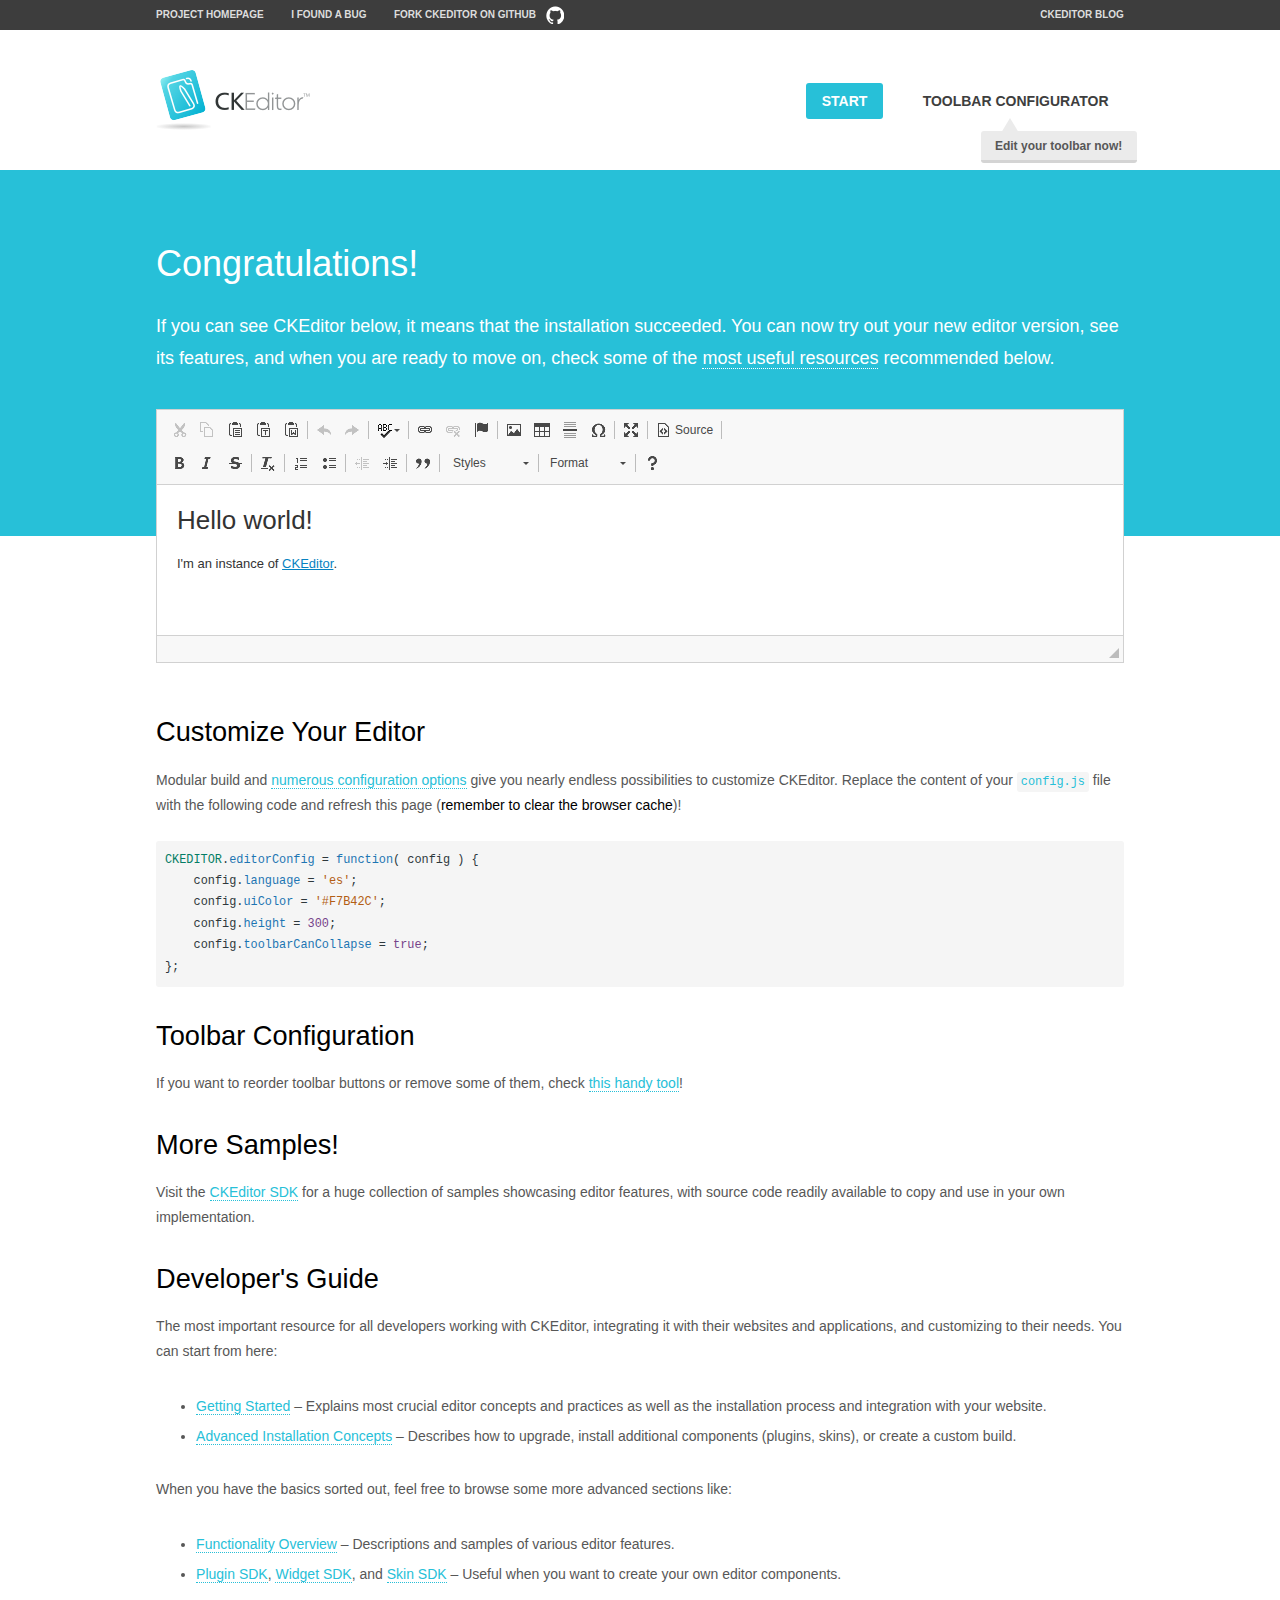
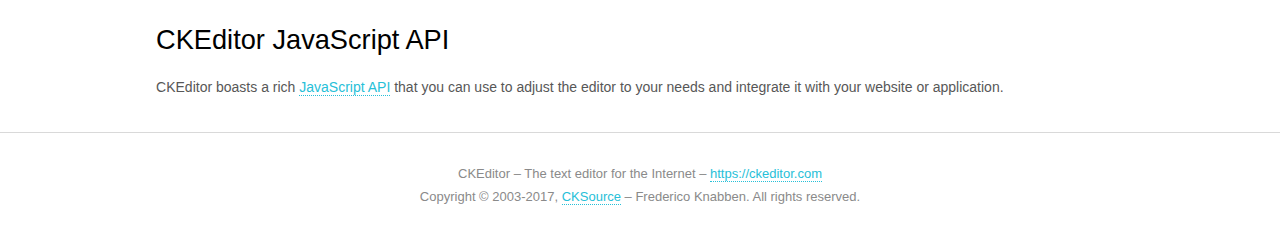
<file: app/static/js/ckeditor/samples/index.html>
<!DOCTYPE html>
<!--
Copyright (c) 2003-2017, CKSource - Frederico Knabben. All rights reserved.
For licensing, see LICENSE.md or https://ckeditor.com/legal/ckeditor-oss-license
-->
<html>
<head>
	<meta charset="utf-8">
	<title>CKEditor Sample</title>
	<script src="../ckeditor.js"></script>
	<script src="js/sample.js"></script>
	<link rel="stylesheet" href="css/samples.css">
	<link rel="stylesheet" href="toolbarconfigurator/lib/codemirror/neo.css">
</head>
<body id="main">

<nav class="navigation-a">
	<div class="grid-container">
		<ul class="navigation-a-left grid-width-70">
			<li><a href="https://ckeditor.com/ckeditor-4/">Project Homepage</a></li>
			<li><a href="https://github.com/ckeditor/ckeditor-dev/issues">I found a bug</a></li>
			<li><a href="http://github.com/ckeditor/ckeditor-dev" class="icon-pos-right icon-navigation-a-github">Fork CKEditor on GitHub</a></li>
		</ul>
		<ul class="navigation-a-right grid-width-30">
			<li><a href="https://ckeditor.com/blog/">CKEditor Blog</a></li>
		</ul>
	</div>
</nav>

<header class="header-a">
	<div class="grid-container">
		<h1 class="header-a-logo grid-width-30">
			<a href="index.html"><img src="img/logo.png" alt="CKEditor Sample"></a>
		</h1>

		<nav class="navigation-b grid-width-70">
			<ul>
				<li><a href="index.html" class="button-a button-a-background">Start</a></li>
				<li><a href="toolbarconfigurator/index.html" class="button-a">Toolbar configurator <span class="balloon-a balloon-a-nw">Edit your toolbar now!</span></a></li>
			</ul>
		</nav>
	</div>
</header>

<main>
	<div class="adjoined-top">
		<div class="grid-container">
			<div class="content grid-width-100">
				<h1>Congratulations!</h1>
				<p>
					If you can see CKEditor below, it means that the installation succeeded.
					You can now try out your new editor version, see its features, and when you are ready to move on, check some of the <a href="#sample-customize">most useful resources</a> recommended below.
				</p>
			</div>
		</div>
	</div>
	<div class="adjoined-bottom">
		<div class="grid-container">
			<div class="grid-width-100">
				<div id="editor">
					<h1>Hello world!</h1>
					<p>I'm an instance of <a href="https://ckeditor.com">CKEditor</a>.</p>
				</div>
			</div>
		</div>
	</div>

	<div class="grid-container">
		<div class="content grid-width-100">
			<section id="sample-customize">
				<h2>Customize Your Editor</h2>
				<p>Modular build and <a href="https://docs.ckeditor.com/ckeditor4/docs/#!/guide/dev_configuration">numerous configuration options</a> give you nearly endless possibilities to customize CKEditor. Replace the content of your <code><a href="../config.js">config.js</a></code> file with the following code and refresh this page (<strong>remember to clear the browser cache</strong>)!</p>
		<pre class="cm-s-neo CodeMirror"><code><span style="padding-right: 0.1px;"><span class="cm-variable">CKEDITOR</span>.<span class="cm-property">editorConfig</span> <span class="cm-operator">=</span> <span class="cm-keyword">function</span>( <span class="cm-def">config</span> ) {</span>
<span style="padding-right: 0.1px;"><span class="cm-tab">	</span><span class="cm-variable-2">config</span>.<span class="cm-property">language</span> <span class="cm-operator">=</span> <span class="cm-string">'es'</span>;</span>
<span style="padding-right: 0.1px;"><span class="cm-tab">	</span><span class="cm-variable-2">config</span>.<span class="cm-property">uiColor</span> <span class="cm-operator">=</span> <span class="cm-string">'#F7B42C'</span>;</span>
<span style="padding-right: 0.1px;"><span class="cm-tab">	</span><span class="cm-variable-2">config</span>.<span class="cm-property">height</span> <span class="cm-operator">=</span> <span class="cm-number">300</span>;</span>
<span style="padding-right: 0.1px;"><span class="cm-tab">	</span><span class="cm-variable-2">config</span>.<span class="cm-property">toolbarCanCollapse</span> <span class="cm-operator">=</span> <span class="cm-atom">true</span>;</span>
<span style="padding-right: 0.1px;">};</span></code></pre>
			</section>

			<section>
				<h2>Toolbar Configuration</h2>
				<p>If you want to reorder toolbar buttons or remove some of them, check <a href="toolbarconfigurator/index.html">this handy tool</a>!</p>
			</section>

			<section>
				<h2>More Samples!</h2>
				<p>Visit the <a href="https://sdk.ckeditor.com">CKEditor SDK</a> for a huge collection of samples showcasing editor features, with source code readily available to copy and use in your own implementation.</p>
			</section>

			<section>
				<h2>Developer's Guide</h2>
				<p>The most important resource for all developers working with CKEditor, integrating it with their websites and applications, and customizing to their needs. You can start from here:</p>
				<ul>
					<li><a href="https://docs.ckeditor.com/ckeditor4/docs/#!/guide/dev_installation">Getting Started</a> &ndash; Explains most crucial editor concepts and practices as well as the installation process and integration with your website.</li>
					<li><a href="https://docs.ckeditor.com/ckeditor4/docs/#!/guide/dev_advanced_installation">Advanced Installation Concepts</a> &ndash; Describes how to upgrade, install additional components (plugins, skins), or create a custom build.</li>
				</ul>
					<p>When you have the basics sorted out, feel free to browse some more advanced sections like:</p>
				<ul>
					<li><a href="https://docs.ckeditor.com/ckeditor4/docs/#!/guide/dev_features">Functionality Overview</a> &ndash; Descriptions and samples of various editor features.</li>
					<li><a href="https://docs.ckeditor.com/ckeditor4/docs/#!/guide/plugin_sdk_intro">Plugin SDK</a>, <a href="https://docs.ckeditor.com/ckeditor4/docs/#!/guide/widget_sdk_intro">Widget SDK</a>, and <a href="https://docs.ckeditor.com/ckeditor4/docs/#!/guide/skin_sdk_intro">Skin SDK</a> &ndash; Useful when you want to create your own editor components.</li>
				</ul>
			</section>

			<section>
				<h2>CKEditor JavaScript API</h2>
				<p>CKEditor boasts a rich <a href="https://docs.ckeditor.com/ckeditor4/docs/#!/api">JavaScript API</a> that you can use to adjust the editor to your needs and integrate it with your website or application.</p>
			</section>
		</div>
	</div>
</main>

<footer class="footer-a grid-container">
	<div class="grid-container">
		<p class="grid-width-100">
			CKEditor &ndash; The text editor for the Internet &ndash; <a class="samples" href="https://ckeditor.com/">https://ckeditor.com</a>
		</p>
		<p class="grid-width-100" id="copy">
			Copyright &copy; 2003-2017, <a class="samples" href="https://cksource.com/">CKSource</a> &ndash; Frederico Knabben. All rights reserved.
		</p>
	</div>
</footer>
<script>
	initSample();
</script>

</body>
</html>
</file>
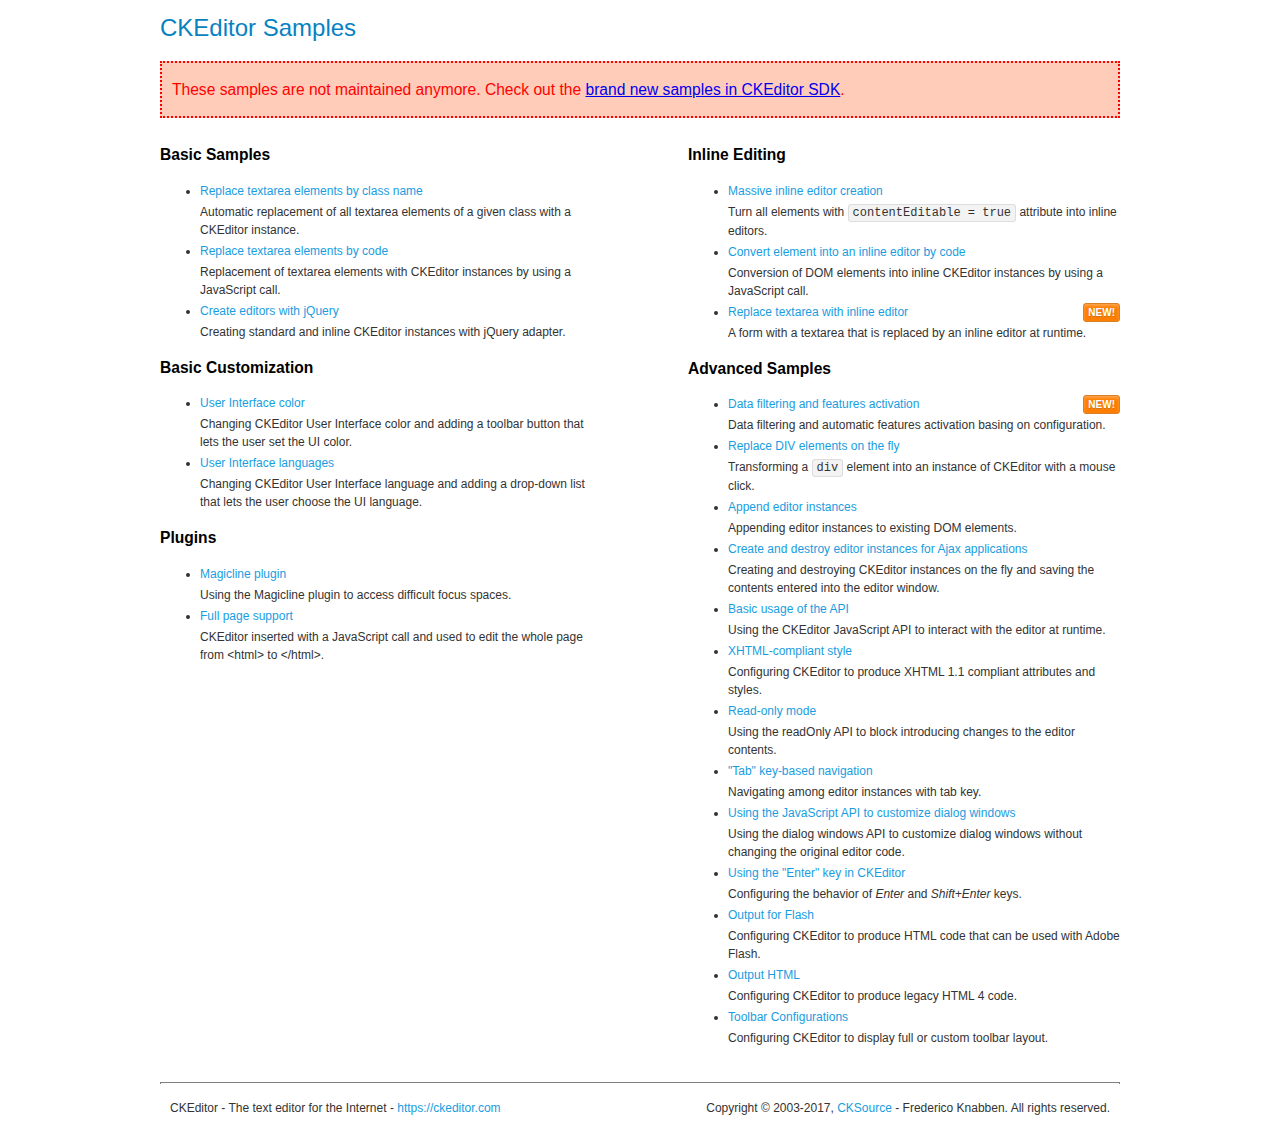
<file: app/static/js/ckeditor/samples/old/index.html>
<!DOCTYPE html>
<!--
Copyright (c) 2003-2017, CKSource - Frederico Knabben. All rights reserved.
For licensing, see LICENSE.md or https://ckeditor.com/legal/ckeditor-oss-license
-->
<html>
<head>
	<meta charset="utf-8">
	<title>CKEditor Samples</title>
	<link rel="stylesheet" href="sample.css">
</head>
<body>
	<h1 class="samples">
		CKEditor Samples
	</h1>
	<div class="warning deprecated">
		These samples are not maintained anymore. Check out the <a href="https://sdk.ckeditor.com/">brand new samples in CKEditor SDK</a>.
	</div>
	<div class="twoColumns">
		<div class="twoColumnsLeft">
			<h2 class="samples">
				Basic Samples
			</h2>
			<dl class="samples">
				<dt><a class="samples" href="replacebyclass.html">Replace textarea elements by class name</a></dt>
				<dd>Automatic replacement of all textarea elements of a given class with a CKEditor instance.</dd>

				<dt><a class="samples" href="replacebycode.html">Replace textarea elements by code</a></dt>
				<dd>Replacement of textarea elements with CKEditor instances by using a JavaScript call.</dd>

				<dt><a class="samples" href="jquery.html">Create editors with jQuery</a></dt>
				<dd>Creating standard and inline CKEditor instances with jQuery adapter.</dd>
			</dl>

			<h2 class="samples">
				Basic Customization
			</h2>
			<dl class="samples">
				<dt><a class="samples" href="uicolor.html">User Interface color</a></dt>
				<dd>Changing CKEditor User Interface color and adding a toolbar button that lets the user set the UI color.</dd>

				<dt><a class="samples" href="uilanguages.html">User Interface languages</a></dt>
				<dd>Changing CKEditor User Interface language and adding a drop-down list that lets the user choose the UI language.</dd>
			</dl>


			<h2 class="samples">Plugins</h2>
<dl class="samples">
<dt><a class="samples" href="magicline/magicline.html">Magicline plugin</a></dt>
<dd>Using the Magicline plugin to access difficult focus spaces.</dd>

<dt><a class="samples" href="wysiwygarea/fullpage.html">Full page support</a></dt>
<dd>CKEditor inserted with a JavaScript call and used to edit the whole page from &lt;html&gt; to &lt;/html&gt;.</dd>
</dl>
		</div>
		<div class="twoColumnsRight">
			<h2 class="samples">
				Inline Editing
			</h2>
			<dl class="samples">
				<dt><a class="samples" href="inlineall.html">Massive inline editor creation</a></dt>
				<dd>Turn all elements with <code>contentEditable = true</code> attribute into inline editors.</dd>

				<dt><a class="samples" href="inlinebycode.html">Convert element into an inline editor by code</a></dt>
				<dd>Conversion of DOM elements into inline CKEditor instances by using a JavaScript call.</dd>

				<dt><a class="samples" href="inlinetextarea.html">Replace textarea with inline editor</a> <span class="new">New!</span></dt>
				<dd>A form with a textarea that is replaced by an inline editor at runtime.</dd>

				
			</dl>

			<h2 class="samples">
				Advanced Samples
			</h2>
			<dl class="samples">
				<dt><a class="samples" href="datafiltering.html">Data filtering and features activation</a> <span class="new">New!</span></dt>
				<dd>Data filtering and automatic features activation basing on configuration.</dd>

				<dt><a class="samples" href="divreplace.html">Replace DIV elements on the fly</a></dt>
				<dd>Transforming a <code>div</code> element into an instance of CKEditor with a mouse click.</dd>

				<dt><a class="samples" href="appendto.html">Append editor instances</a></dt>
				<dd>Appending editor instances to existing DOM elements.</dd>

				<dt><a class="samples" href="ajax.html">Create and destroy editor instances for Ajax applications</a></dt>
				<dd>Creating and destroying CKEditor instances on the fly and saving the contents entered into the editor window.</dd>

				<dt><a class="samples" href="api.html">Basic usage of the API</a></dt>
				<dd>Using the CKEditor JavaScript API to interact with the editor at runtime.</dd>

				<dt><a class="samples" href="xhtmlstyle.html">XHTML-compliant style</a></dt>
				<dd>Configuring CKEditor to produce XHTML 1.1 compliant attributes and styles.</dd>

				<dt><a class="samples" href="readonly.html">Read-only mode</a></dt>
				<dd>Using the readOnly API to block introducing changes to the editor contents.</dd>

				<dt><a class="samples" href="tabindex.html">"Tab" key-based navigation</a></dt>
				<dd>Navigating among editor instances with tab key.</dd>


				
<dt><a class="samples" href="dialog/dialog.html">Using the JavaScript API to customize dialog windows</a></dt>
<dd>Using the dialog windows API to customize dialog windows without changing the original editor code.</dd>

<dt><a class="samples" href="enterkey/enterkey.html">Using the &quot;Enter&quot; key in CKEditor</a></dt>
<dd>Configuring the behavior of <em>Enter</em> and <em>Shift+Enter</em> keys.</dd>

<dt><a class="samples" href="htmlwriter/outputforflash.html">Output for Flash</a></dt>
<dd>Configuring CKEditor to produce HTML code that can be used with Adobe Flash.</dd>

<dt><a class="samples" href="htmlwriter/outputhtml.html">Output HTML</a></dt>
<dd>Configuring CKEditor to produce legacy HTML 4 code.</dd>

<dt><a class="samples" href="toolbar/toolbar.html">Toolbar Configurations</a></dt>
<dd>Configuring CKEditor to display full or custom toolbar layout.</dd>

			</dl>
		</div>
	</div>
	<div id="footer">
		<hr>
		<p>
			CKEditor - The text editor for the Internet - <a class="samples" href="https://ckeditor.com/">https://ckeditor.com</a>
		</p>
		<p id="copy">
			Copyright &copy; 2003-2017, <a class="samples" href="https://cksource.com/">CKSource</a> - Frederico Knabben. All rights reserved.
		</p>
	</div>
</body>
</html>
</file>
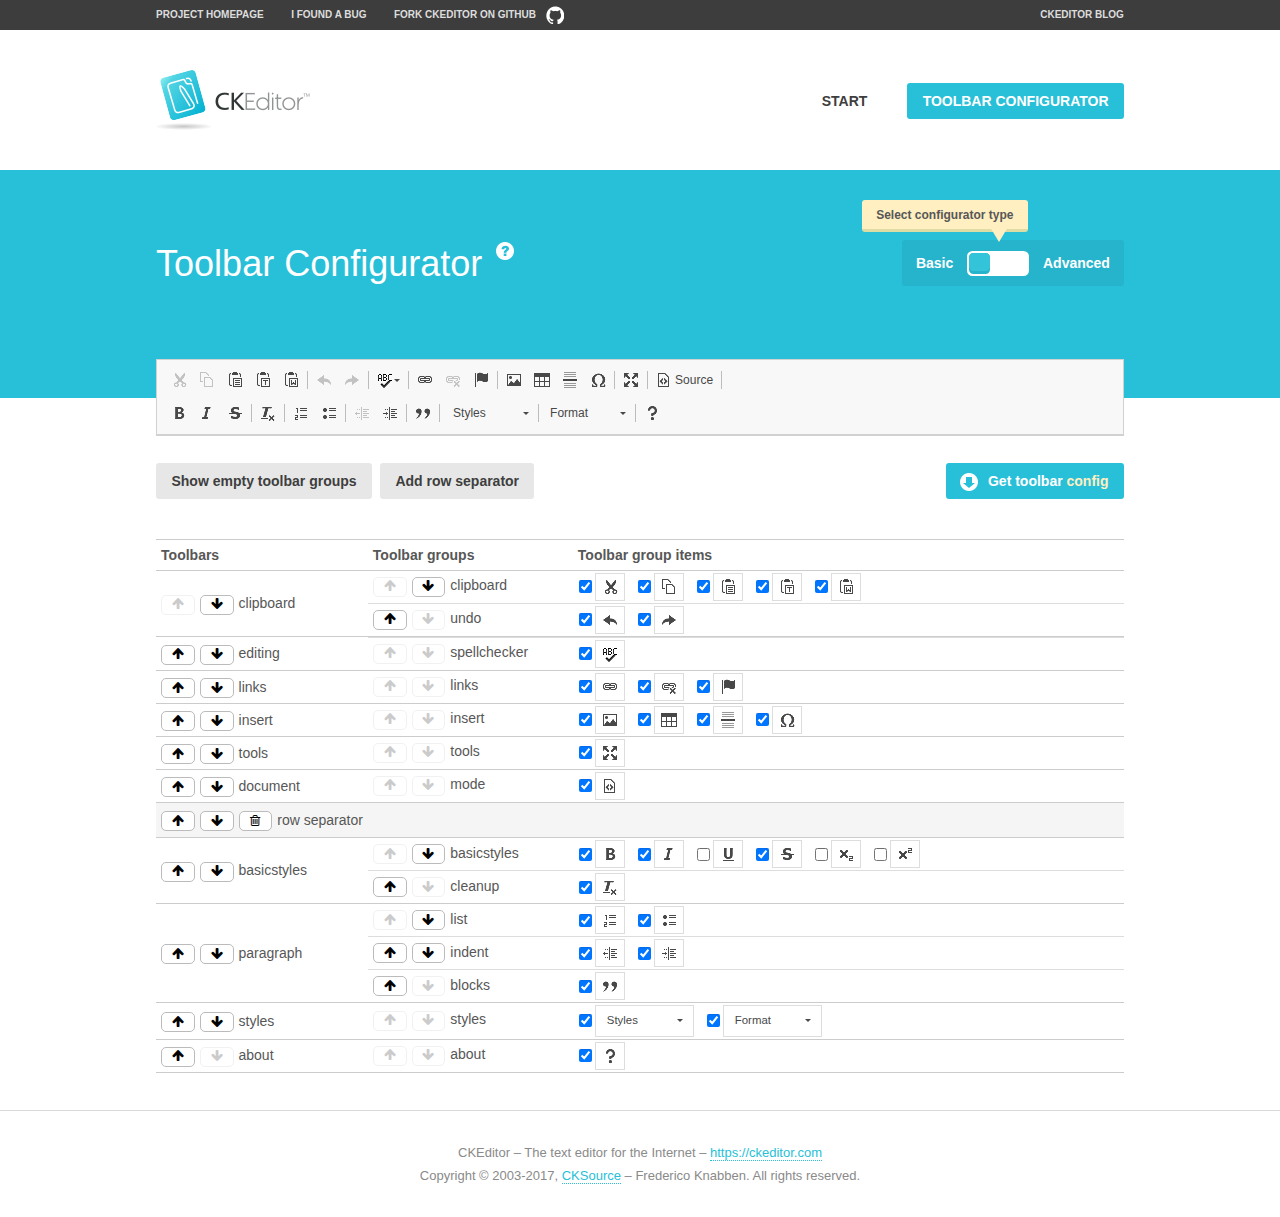
<file: app/static/js/ckeditor/samples/toolbarconfigurator/index.html>
<!DOCTYPE html>
<!--
Copyright (c) 2003-2017, CKSource - Frederico Knabben. All rights reserved.
For licensing, see LICENSE.md or https://ckeditor.com/legal/ckeditor-oss-license
-->
<!--[if IE 8]><html class="ie8"><![endif]-->
<!--[if gt IE 8]><html><![endif]-->
<!--[if !IE]><!--><html><!--<![endif]-->
<head>
	<meta charset="utf-8">
	<title>Toolbar Configurator</title>
	<script src="../../ckeditor.js"></script>
	<script>
		if ( CKEDITOR.env.ie && CKEDITOR.env.version < 9 )
			CKEDITOR.tools.enableHtml5Elements( document );
	</script>
	<link rel="stylesheet" href="lib/codemirror/codemirror.css">
	<link rel="stylesheet" href="lib/codemirror/show-hint.css">
	<link rel="stylesheet" href="lib/codemirror/neo.css">
	<link rel="stylesheet" href="css/fontello.css">
	<link rel="stylesheet" href="../css/samples.css">
</head>
<body id="toolbar">

<nav class="navigation-a">
	<div class="grid-container">
		<ul class="navigation-a-left grid-width-70">
			<li><a href="https://ckeditor.com/ckeditor-4/">Project Homepage</a></li>
			<li><a href="https://github.com/ckeditor/ckeditor-dev/issues">I found a bug</a></li>
			<li><a href="http://github.com/ckeditor/ckeditor-dev" class="icon-pos-right icon-navigation-a-github">Fork CKEditor on GitHub</a></li>
		</ul>
		<ul class="navigation-a-right grid-width-30">
			<li><a href="https://ckeditor.com/blog/">CKEditor Blog</a></li>
		</ul>
	</div>
</nav>

<header class="header-a">
	<div class="grid-container">
		<h1 class="header-a-logo grid-width-30">
			<a href="../index.html"><img src="../img/logo.png" alt="CKEditor Logo"></a>
		</h1>
		<nav class="navigation-b grid-width-70">
			<ul>
				<li><a href="../index.html"  class="button-a">Start</a></li>
				<li><a href="index.html"  class="button-a button-a-background">Toolbar configurator</a></li>
			</ul>
		</nav>
	</div>
</header>

<main>
	<div class="adjoined-top">
		<div class="grid-container">
			<div class="content grid-width-100">
				<div class="grid-container-nested">
					<h1 class="grid-width-60">
						Toolbar Configurator
						<a href="#help-content" type="button" title="Configurator help" id="help" class="button-a button-a-background button-a-no-text icon-pos-left icon-question-mark">Help</a>
					</h1>

					<div class="grid-width-40 grid-switch-magic">
						<div class="switch">
							<span class="balloon-a balloon-a-se">Select configurator type</span>
							<input type="radio" name="radio" data-num="1" id="radio-basic" />
							<input type="radio" name="radio" data-num="2" id="radio-advanced" />
							<label data-for="1" for="radio-basic">Basic</label>
							<span class="switch-inner">
								<span class="handler"></span>
							</span>
							<label data-for="2" for="radio-advanced">Advanced</label>
						</div>
					</div>
				</div>
			</div>
		</div>
	</div>
	<div class="adjoined-bottom">
		<div class="grid-container">
			<div class="grid-width-100">
				<div class="editors-container">
					<div id="editor-basic"></div>
					<div id="editor-advanced"></div>
				</div>
			</div>
		</div>
	</div>

	<div class="grid-container configurator">
		<div class="content grid-width-100">
			<div class="configurator">
				<div>
					<div id="toolbarModifierWrapper"></div>
				</div>
			</div>
		</div>
	</div>

	<div id="help-content">
		<div class="grid-container">
			<div class="grid-width-100">
				<h2>What Am I Doing Here?</h2>

				<div class="grid-container grid-container-nested">
					<div class="basic">
						<div class="grid-width-50">
							<p>Arrange <a href="https://docs.ckeditor.com/ckeditor4/docs/#!/api/CKEDITOR.config-cfg-toolbarGroups">toolbar groups</a>, toggle <a href="https://docs.ckeditor.com/ckeditor4/docs/#!/api/CKEDITOR.config-cfg-removeButtons">button visibility</a> according to your needs and get your toolbar configuration.</p>
							<p>You can replace the content of the <a href="../../config.js"><code>config.js</code></a> file with the generated configuration. If you already set some configuration options you will need to merge both configurations.</p>
						</div>
						<div class="grid-width-50">
							<p>Read more about different ways of <a href="https://docs.ckeditor.com/ckeditor4/docs/#!/guide/dev_configuration">setting configuration</a> and do not forget about <strong>clearing browser cache</strong>.</p>
							<p>Arranging toolbar groups is the recommended way of configuring the toolbar, but if you need more freedom you can use the <a href="#advanced">advanced configurator</a>.</p>
						</div>
					</div>
					<div class="advanced" style="display: none;">
						<div class="grid-width-50">
							<p>With this code editor you can edit your <a href="https://docs.ckeditor.com/ckeditor4/docs/#!/api/CKEDITOR.config-cfg-toolbar">toolbar configuration</a> live.</p>
							<p>You can replace the content of the <a href="../../config.js"><code>config.js</code></a> file with the generated configuration. If you already set some configuration options you will need to merge both configurations.</p>
						</div>
						<div class="grid-width-50">
							<p>Read more about different ways of <a href="https://docs.ckeditor.com/ckeditor4/docs/#!/guide/dev_configuration">setting configuration</a> and do not forget about <strong>clearing browser cache</strong>.</p>
						</div>
					</div>
				</div>

				<p class="grid-container grid-container-nested">
					<button type="button" class="help-content-close grid-width-100 button-a button-a-background">Got it. Let's play!</button>
				</p>
			</div>
		</div>
	</div>
</main>

<footer class="footer-a grid-container">
	<p class="grid-width-100">
		CKEditor &ndash; The text editor for the Internet &ndash; <a class="samples" href="https://ckeditor.com/">https://ckeditor.com</a>
	</p>
	<p class="grid-width-100" id="copy">
		Copyright &copy; 2003-2017, <a class="samples" href="https://cksource.com/">CKSource</a> &ndash; Frederico Knabben. All rights reserved.
	</p>
</footer>

<script src="lib/codemirror/codemirror.js"></script>
<script src="lib/codemirror/javascript.js"></script>
<script src="lib/codemirror/show-hint.js"></script>

<script src="js/fulltoolbareditor.js"></script>
<script src="js/abstracttoolbarmodifier.js"></script>
<script src="js/toolbarmodifier.js"></script>
<script src="js/toolbartextmodifier.js"></script>
<script src="../js/sf.js"></script>

<script>
	( function() {
		'use strict';

		var mode = ( window.location.hash.substr( 1 ) === 'advanced' ) ? 'advanced' : 'basic',
			configuratorSection = CKEDITOR.document.findOne( 'main > .grid-container.configurator' ),
			basicInstruction = CKEDITOR.document.findOne( '#help-content .basic' ),
			advancedInstruction = CKEDITOR.document.findOne( '#help-content .advanced' ),

			// Configurator mode switcher.
			modeSwitchBasic = CKEDITOR.document.getById( 'radio-basic' ),
			modeSwitchAdvanced = CKEDITOR.document.getById( 'radio-advanced' );

		// Initial setup
		function updateSwitcher() {
			if ( mode === 'advanced' ) {
				modeSwitchAdvanced.$.checked = true;
			} else {
				modeSwitchBasic.$.checked = true;
			}
		}

		updateSwitcher();

		CKEDITOR.document.getWindow().on( 'hashchange', function( e ) {
			var hash = window.location.hash.substr( 1 );
			if ( !( hash === 'advanced' || hash === 'basic' ) ) {
				return;
			}
			mode = hash;
			onToolbarsDone( mode );
		} );

		CKEDITOR.document.getWindow().on( 'resize', function() {
			updateToolbar( ( mode === 'basic' ? toolbarModifier : toolbarTextModifier )[ 'editorInstance' ] );
		} );

		function onRefresh( modifier ) {
			modifier = modifier || this;

			if ( mode === 'basic' && modifier instanceof ToolbarConfigurator.ToolbarTextModifier ) {
				return;
			}

			// CodeMirror container becomes visible, so we need to refresh and to avoid rendering problems.
			if ( mode === 'advanced' && modifier instanceof ToolbarConfigurator.ToolbarTextModifier ) {
				modifier.codeContainer.refresh();
			}

			updateToolbar( modifier.editorInstance );
		}

		function updateToolbar( editor ) {
			var editorContainer = editor.container;

			// Not always editor is loaded.
			if ( !editorContainer ) {
				return;
			}

			var displayStyle = editorContainer.getStyle( 'display' );

			editorContainer.setStyle( 'display', 'block' );

			var newHeight = editorContainer.getSize( 'height' );

			var newMarginTop = parseInt( editorContainer.getComputedStyle( 'margin-top' ), 10 );
			newMarginTop = ( isNaN( newMarginTop ) ? 0 : Number( newMarginTop ) );

			var newMarginBottom = parseInt( editorContainer.getComputedStyle( 'margin-bottom' ), 10 );
			newMarginBottom = ( isNaN( newMarginBottom ) ? 0 : Number( newMarginBottom ) );

			var result = newHeight + newMarginTop + newMarginBottom;

			editorContainer.setStyle( 'display', displayStyle );

			editor.container.getAscendant( 'div' ).setStyle( 'height', result + 'px' );
		}

		var toolbarModifier = new ToolbarConfigurator.ToolbarModifier( 'editor-basic' );

		var done = 0;
		toolbarModifier.init( onToolbarInit );
		toolbarModifier.onRefresh = onRefresh;

		CKEDITOR.document.getById( 'toolbarModifierWrapper' ).append( toolbarModifier.mainContainer );

		var toolbarTextModifier = new ToolbarConfigurator.ToolbarTextModifier( 'editor-advanced' );
		toolbarTextModifier.init( onToolbarInit );
		toolbarTextModifier.onRefresh = onRefresh;

		function onToolbarInit() {
			if ( ++done === 2 ) {
				onToolbarsDone();

				positionSticky.watch( CKEDITOR.document.findOne( '.toolbar' ), function() {
					return mode === 'advanced';
				} );
			}
		}

		function onToolbarsDone() {
			if ( mode === 'basic' ) {
				toggleModeBasic( false );
			} else {
				toggleModeAdvanced( false );
			}

			updateSwitcher();

			setTimeout( function() {
				CKEDITOR.document.findOne( '.editors-container' ).addClass( 'active' );
				CKEDITOR.document.findOne( '#toolbarModifierWrapper' ).addClass( 'active' );
			}, 200 );
		}

		CKEDITOR.document.getById( 'toolbarModifierWrapper' ).append( toolbarTextModifier.mainContainer );

		function toogleModeSwitch( onElement, offElement, onModifier, offModifier ) {
			onElement.addClass( 'fancy-button-active' );
			offElement.removeClass( 'fancy-button-active' );

			onModifier.showUI();
			offModifier.hideUI();
		}

		function toggleModeBasic( callOnRefresh ) {
			callOnRefresh = ( callOnRefresh !== false );
			mode = 'basic';
			window.location.hash = '#basic';
			toogleModeSwitch( modeSwitchBasic, modeSwitchAdvanced, toolbarModifier, toolbarTextModifier );

			configuratorSection.removeClass( 'freed-width' );
			basicInstruction.show();
			advancedInstruction.hide();

			callOnRefresh && onRefresh( toolbarModifier );
		}

		function toggleModeAdvanced( callOnRefresh ) {
			callOnRefresh = ( callOnRefresh !== false );
			mode = 'advanced';
			window.location.hash = '#advanced';
			toogleModeSwitch( modeSwitchAdvanced, modeSwitchBasic, toolbarTextModifier, toolbarModifier );

			configuratorSection.addClass( 'freed-width' );
			advancedInstruction.show();
			basicInstruction.hide();

			callOnRefresh && onRefresh( toolbarTextModifier );
		}

		modeSwitchBasic.on( 'click', toggleModeBasic );
		modeSwitchAdvanced.on( 'click', toggleModeAdvanced );

		//
		// Position:sticky for the toolbar.
		//

		// Will make elements behave like they were styled with position:sticky.
		var positionSticky = {
			// Store object: {
			// 		element: CKEDITOR.dom.element, // Element which will float.
			// 		placeholder: CKEDITOR.dom.element, // Placeholder which is place to prevent page bounce.
			// 		isFixed: boolean // Whether element float now.
			// }
			watched: [],

			active: [],

			staticContainer: null,

			init: function() {
				var element = CKEDITOR.dom.element.createFromHtml(
					'<div class="staticContainer">' +
						'<div class="grid-container" >' +
							'<div class="grid-width-100">' +
								'<div class="inner"></div>' +
							'</div>' +
						'</div>' +
					'</div>' );

				this.staticContainer = element.findOne( '.inner' );

				CKEDITOR.document.getBody().append( element );
			},

			watch: function( element, preventFunc ) {
				this.watched.push( {
					element: element,
					placeholder: new CKEDITOR.dom.element( 'div' ),
					isFixed: false,
					preventFunc: preventFunc
				} );
			},

			checkAll: function() {
				for ( var i = 0; i < this.watched.length; i++ ) {
					this.check( this.watched[ i ] );
				}
			},

			check: function( element ) {
				var isFixed = element.isFixed;
				var shouldBeFixed = this.shouldBeFixed( element );

				// Nothing to be done.
				if ( isFixed === shouldBeFixed ) {
					return;
				}

				var placeholder = element.placeholder;

				if ( isFixed ) {
					// Unfixing.

					element.element.insertBefore( placeholder );
					placeholder.remove();

					element.element.removeStyle( 'margin' );

					this.active.splice( CKEDITOR.tools.indexOf( this.active, element ), 1 );

				} else {
					// Fixing.
					placeholder.setStyle( 'width', element.element.getSize( 'width' ) + 'px' );
					placeholder.setStyle( 'height', element.element.getSize( 'height' ) + 'px' );
					placeholder.setStyle( 'margin-bottom', element.element.getComputedStyle( 'margin-bottom' ) );
					placeholder.setStyle( 'display', element.element.getComputedStyle( 'display' ) );
					placeholder.insertAfter( element.element );

					this.staticContainer.append( element.element );

					this.active.push( element );
				}

				element.isFixed = !element.isFixed;
			},

			shouldBeFixed: function( element ) {
				if ( element.preventFunc && element.preventFunc() ) {
					return false;
				}

				// If element is already fixed we are checking it's placeholder.
				var related = ( element.isFixed ? element.placeholder : element.element ),
					clientRect = related.$.getBoundingClientRect(),
					staticHeight = this.staticContainer.getSize('height' ),
					elemHeight = element.element.getSize( 'height' );

				if ( element.isFixed ) {
					return ( clientRect.top + elemHeight < staticHeight );
				} else {
					return ( clientRect.top < staticHeight );
				}
			}
		};

		positionSticky.init();

		CKEDITOR.document.getWindow().on( 'scroll',
			new CKEDITOR.tools.eventsBuffer( 100, positionSticky.checkAll, positionSticky ).input
		);

		// Make the toolbar sticky.
		positionSticky.watch( CKEDITOR.document.findOne( '.editors-container' ) );

		// Help button and help-content.
		( function() {
			var helpButton = CKEDITOR.document.getById( 'help' ),
				helpContent = CKEDITOR.document.getById( 'help-content' );

			// Don't show help button on IE8 because it's unsupported by Pico Modal.
			if ( CKEDITOR.env.ie && CKEDITOR.env.version == 8 ) {
				helpButton.hide();
			} else {
				// Display help modal when the button is clicked.
				helpButton.on( 'click', function( evt ) {
					SF.modal( {
						// Clone modal content from DOM.
						content: helpContent.getHtml(),

						afterCreate: function( modal ) {
							// Enable modal content button to close the modal.
							new CKEDITOR.dom.element( modal.modalElem() ).findOne( '.help-content-close' ).once( 'click', modal.close );
						}
					} ).show();
				} );
			}
		} )();
	} )();
</script>
</body>
</html>
</file>
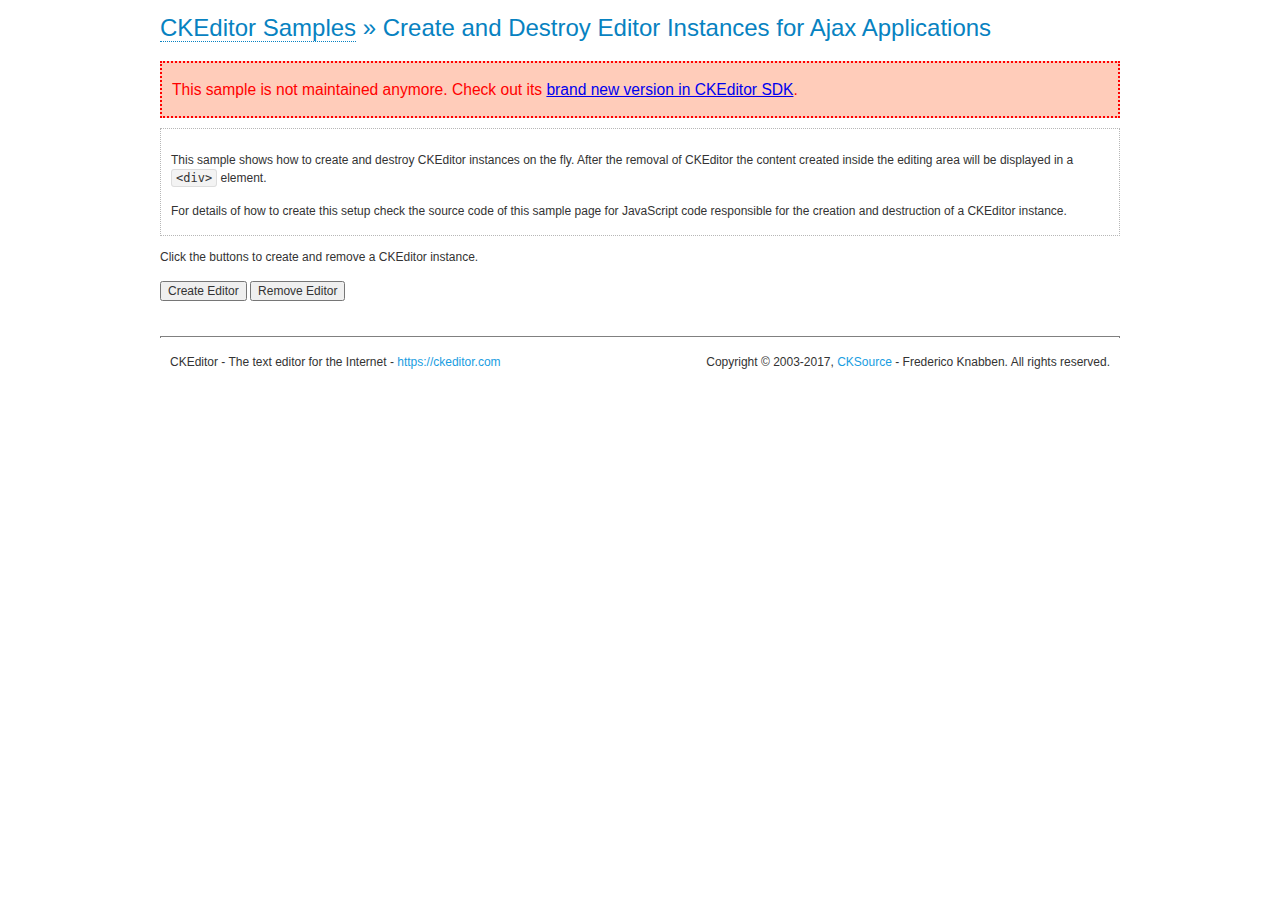
<file: app/static/js/ckeditor/samples/old/ajax.html>
<!DOCTYPE html>
<!--
Copyright (c) 2003-2017, CKSource - Frederico Knabben. All rights reserved.
For licensing, see LICENSE.md or https://ckeditor.com/legal/ckeditor-oss-license
-->
<html>
<head>
	<meta charset="utf-8">
	<title>Ajax &mdash; CKEditor Sample</title>
	<script src="../../ckeditor.js"></script>
	<link rel="stylesheet" href="sample.css">
	<script>

		var editor, html = '';

		function createEditor() {
			if ( editor )
				return;

			// Create a new editor inside the <div id="editor">, setting its value to html
			var config = {};
			editor = CKEDITOR.appendTo( 'editor', config, html );
		}

		function removeEditor() {
			if ( !editor )
				return;

			// Retrieve the editor contents. In an Ajax application, this data would be
			// sent to the server or used in any other way.
			document.getElementById( 'editorcontents' ).innerHTML = html = editor.getData();
			document.getElementById( 'contents' ).style.display = '';

			// Destroy the editor.
			editor.destroy();
			editor = null;
		}

	</script>
</head>
<body>
	<h1 class="samples">
		<a href="index.html">CKEditor Samples</a> &raquo; Create and Destroy Editor Instances for Ajax Applications
	</h1>
	<div class="warning deprecated">
		This sample is not maintained anymore. Check out its <a href="https://sdk.ckeditor.com/samples/saveajax.html">brand new version in CKEditor SDK</a>.
	</div>
	<div class="description">
		<p>
			This sample shows how to create and destroy CKEditor instances on the fly. After the removal of CKEditor the content created inside the editing
			area will be displayed in a <code>&lt;div&gt;</code> element.
		</p>
		<p>
			For details of how to create this setup check the source code of this sample page
			for JavaScript code responsible for the creation and destruction of a CKEditor instance.
		</p>
	</div>
	<p>Click the buttons to create and remove a CKEditor instance.</p>
	<p>
		<input onclick="createEditor();" type="button" value="Create Editor">
		<input onclick="removeEditor();" type="button" value="Remove Editor">
	</p>
	<!-- This div will hold the editor. -->
	<div id="editor">
	</div>
	<div id="contents" style="display: none">
		<p>
			Edited Contents:
		</p>
		<!-- This div will be used to display the editor contents. -->
		<div id="editorcontents">
		</div>
	</div>
	<div id="footer">
		<hr>
		<p>
			CKEditor - The text editor for the Internet - <a class="samples" href="https://ckeditor.com/">https://ckeditor.com</a>
		</p>
		<p id="copy">
			Copyright &copy; 2003-2017, <a class="samples" href="https://cksource.com/">CKSource</a> - Frederico
			Knabben. All rights reserved.
		</p>
	</div>
</body>
</html>
</file>
<file: app/static/js/ckeditor/samples/css/samples.css>
/**
 * @license Copyright (c) 2003-2017, CKSource - Frederico Knabben. All rights reserved.
 * For licensing, see LICENSE.md or https://ckeditor.com/legal/ckeditor-oss-license
 */
@media (max-width: 900px) {
  .global-is-mobile-hidden {
    display: none !important;
  }
}
article,
aside,
details,
figcaption,
figure,
footer,
header,
hgroup,
main,
menu,
nav,
section {
  display: block;
}
body,
html {
  margin: 0;
  padding: 0;
  font: 16px / 1.8 Arial, 'Helvetica Neue', Helvetica, sans-serif;
  font-weight: 300;
  color: #575757;
}
.grid-width-10 {
  width: 10%;
}
.grid-width-20 {
  width: 20%;
}
.grid-width-30 {
  width: 30%;
}
.grid-width-40 {
  width: 40%;
}
.grid-width-50 {
  width: 50%;
}
.grid-width-60 {
  width: 60%;
}
.grid-width-70 {
  width: 70%;
}
.grid-width-80 {
  width: 80%;
}
.grid-width-90 {
  width: 90%;
}
.grid-width-100 {
  width: 100%;
}
@media (max-width: 900px) {
  .grid-width-10,
  .grid-width-20,
  .grid-width-30,
  .grid-width-40,
  .grid-width-50,
  .grid-width-60,
  .grid-width-70,
  .grid-width-80,
  .grid-width-90,
  .grid-width-100 {
    width: 100%;
  }
}
*[class*="grid-width"] {
  -webkit-box-sizing: border-box;
  -moz-box-sizing: border-box;
  box-sizing: border-box;
  padding-left: 4%;
  padding-right: 4%;
  float: left;
}
*[class*="grid-width"]:after,
.grid-container:after,
*[class*="grid-width"]:before,
.grid-container:before {
  content: '';
  display: block;
  overflow: hidden;
  visibility: hidden;
  font-size: 0;
  line-height: 0;
  width: 0;
  height: 0;
}
*[class*="grid-width"]:after,
.grid-container:after {
  clear: both;
}
.grid-container {
  -webkit-box-sizing: border-box;
  -moz-box-sizing: border-box;
  box-sizing: border-box;
  margin-left: auto;
  margin-right: auto;
}
.grid-container-nested *[class*="grid-width"]:first-child {
  padding-left: 0;
}
.grid-container-nested *[class*="grid-width"]:last-child {
  padding-right: 0;
}
@media (max-width: 900px) {
  .grid-container-nested *[class*="grid-width"]:first-child {
    padding-left: 4%;
  }
  .grid-container-nested *[class*="grid-width"]:last-child {
    padding-right: 4%;
  }
}
.header-a {
  min-height: 140px;
  overflow: hidden;
}
.header-a .header-a-logo {
  margin: 40px 0 0;
}
@media (max-width: 900px) {
  .header-a .header-a-logo {
    text-align: center;
  }
}
.header-a .header-a-logo img {
  border: transparent;
}
.navigation-a {
  height: 30px;
  background: #3D3D3D;
  position: absolute;
  left: 0;
  right: 0;
  top: 0;
  padding: 0;
  overflow: hidden;
}
@media (max-width: 900px) {
  .navigation-a {
    text-align: center;
  }
}
.navigation-a ul {
  list-style: none;
  margin: 0;
  overflow: hidden;
}
.navigation-a ul li,
.navigation-a ul li a {
  display: inline-block;
}
@media (max-width: 900px) {
  .navigation-a ul {
    width: auto;
    text-overflow: ellipsis;
    white-space: nowrap;
    display: inline-block;
    float: none;
  }
  .navigation-a ul:before,
  .navigation-a ul:after {
    display: none;
  }
}
.navigation-a ul.navigation-a-left {
  text-align: left;
}
@media (max-width: 900px) {
  .navigation-a ul.navigation-a-left {
    padding-right: 0;
  }
}
.navigation-a ul.navigation-a-right {
  text-align: right;
}
@media (max-width: 900px) {
  .navigation-a ul.navigation-a-right {
    padding-left: 23px;
  }
}
.navigation-a ul li + li {
  margin-left: 23px;
}
.navigation-a ul li a {
  font-size: 10px;
  font-size: 0.625rem;
  line-height: 18px;
  line-height: 1.13rem;
  line-height: 30px;
  float: left;
  color: #ddd;
  font-weight: bold;
  text-decoration: none;
  text-transform: uppercase;
}
.navigation-a ul li a:hover {
  cursor: pointer;
  color: #fff;
}
.icon-navigation-a-github:before,
.icon-navigation-a-github:after {
  background-image: url("[data-uri]");
}
.navigation-b {
  text-align: right;
  margin: 52px 0 0;
  overflow: visible;
}
@media (max-width: 900px) {
  .navigation-b {
    text-align: center;
    margin-top: 20px;
    padding: 0;
  }
}
.navigation-b ul {
  padding: 0;
  list-style: none;
  margin: 0;
  overflow: visible;
}
.navigation-b ul li,
.navigation-b ul li a {
  display: inline-block;
}
@media (max-width: 900px) {
  .navigation-b ul {
    display: table;
    width: 100%;
    padding-bottom: 1.5em;
  }
}
@media (max-width: 900px) {
  .navigation-b ul li {
    display: table-row;
  }
}
.navigation-b ul li + li {
  margin-left: 20px;
}
@media (max-width: 900px) {
  .navigation-b ul li + li {
    margin-left: 0;
  }
}
.navigation-b ul li a {
  -webkit-box-sizing: border-box;
  -moz-box-sizing: border-box;
  box-sizing: border-box;
  text-transform: uppercase;
  text-decoration: none;
  outline: none;
}
@media (max-width: 900px) {
  .navigation-b ul li a {
    width: 100%;
    -webkit-border-radius: 0;
    -webkit-background-clip: padding-box;
    -moz-border-radius: 0;
    -moz-background-clip: padding;
    border-radius: 0;
    background-clip: padding-box;
  }
}
.footer-a {
  font-size: 13px;
  font-size: 0.8125rem;
  line-height: 23.4px;
  line-height: 1.46rem;
  padding-top: 2.25em;
  padding-bottom: 2.25em;
  overflow: hidden;
  color: #8a8a8a;
}
.footer-a a {
  color: #27C0D8;
  text-decoration: none;
  border-bottom: 1px dotted #27C0D8;
}
.footer-a a:hover {
  color: #23adc2;
}
.footer-a p {
  margin: 0;
  display: inline-block;
  text-align: center;
}
.content {
  font-size: 14px;
  font-size: 0.875rem;
  line-height: 25.2px;
  line-height: 1.57rem;
  overflow: hidden;
  padding-top: 1.5em;
  padding-bottom: 1.5em;
}
.content p {
  margin: 0.75em 0;
}
.content ul,
.content ol,
.content pre,
.content blockquote,
.content textarea:not([class^="cke"]),
.content .cke {
  margin: 1.875em 0;
}
.content code,
.content kbd {
  -webkit-border-radius: 3px;
  -webkit-background-clip: padding-box;
  -moz-border-radius: 3px;
  -moz-background-clip: padding;
  border-radius: 3px;
  background-clip: padding-box;
  padding: 3px 4px;
}
.content pre,
.content code,
.content kbd,
.content blockquote {
  background: #f5f5f5;
}
.content blockquote,
.content pre {
  background: none;
  border-left: 4px solid #27C0D8;
  padding: 1.5em 2.25em;
}
.content p a,
.content ul a,
.content ol a,
.content blockquote a,
.content h1 a,
.content h2 a,
.content h3 a,
.content h4 a,
.content h5 a {
  color: #27C0D8;
  text-decoration: none;
  border-bottom: 1px dotted #27C0D8;
}
.content p a:hover,
.content ul a:hover,
.content ol a:hover,
.content blockquote a:hover,
.content h1 a:hover,
.content h2 a:hover,
.content h3 a:hover,
.content h4 a:hover,
.content h5 a:hover {
  color: #23adc2;
}
.content h1,
.content h2,
.content h3,
.content h4,
.content h5 {
  color: #000;
  font-weight: 100;
}
.content h1 code,
.content h2 code,
.content h3 code,
.content h4 code,
.content h5 code,
.content h1 kbd,
.content h2 kbd,
.content h3 kbd,
.content h4 kbd,
.content h5 kbd {
  font-size: inherit;
}
.content h1 a.content-heading-anchor,
.content h2 a.content-heading-anchor,
.content h3 a.content-heading-anchor,
.content h4 a.content-heading-anchor,
.content h5 a.content-heading-anchor {
  font-weight: 100;
  vertical-align: middle;
  opacity: 0;
  border: 0;
}
.content h1:hover a.content-heading-anchor,
.content h2:hover a.content-heading-anchor,
.content h3:hover a.content-heading-anchor,
.content h4:hover a.content-heading-anchor,
.content h5:hover a.content-heading-anchor {
  opacity: 1;
}
.content h1:target a,
.content h2:target a,
.content h3:target a,
.content h4:target a,
.content h5:target a {
  -webkit-animation: targetLinkOpacity 0.5s linear alternate;
  -moz-animation: targetLinkOpacity 0.5s linear alternate;
  -o-animation: targetLinkOpacity 0.5s linear alternate;
  animation: targetLinkOpacity 0.5s linear alternate;
  opacity: 1;
}
.content input,
.content select,
.content textarea:not([class^="cke"]) {
  -webkit-border-radius: 3px;
  -webkit-background-clip: padding-box;
  -moz-border-radius: 3px;
  -moz-background-clip: padding;
  border-radius: 3px;
  background-clip: padding-box;
  -webkit-box-shadow: inset 0 1px 1px rgba(0, 0, 0, 0.08);
  -moz-box-shadow: inset 0 1px 1px rgba(0, 0, 0, 0.08);
  box-shadow: inset 0 1px 1px rgba(0, 0, 0, 0.08);
  font: inherit;
  color: inherit;
  border: 1px solid #D9D9D9;
  padding: .2em .5em;
}
.content input:focus,
.content select:focus,
.content textarea:not([class^="cke"]):focus {
  border-color: #66afe9;
  outline: 0;
  -webkit-box-shadow: inset 0 1px 1px rgba(0, 0, 0, 0.08), 0 0 8px #93c6ef;
  -moz-box-shadow: inset 0 1px 1px rgba(0, 0, 0, 0.08), 0 0 8px #93c6ef;
  box-shadow: inset 0 1px 1px rgba(0, 0, 0, 0.08), 0 0 8px #93c6ef;
}
.content abbr {
  border-bottom: 1px dotted #666;
  cursor: pointer;
}
.content blockquote {
  font-style: italic;
  font-family: Georgia, Times, "Times New Roman", serif;
  font-size: 16px;
  font-size: 1rem;
  line-height: 28.8px;
  line-height: 1.8rem;
}
.content em {
  font-style: italic;
}
.content h1 {
  font-size: 36px;
  font-size: 2.25rem;
  line-height: 64.8px;
  line-height: 4.05rem;
  margin: 1.125em 0 0;
}
.content h2 {
  font-size: 27.2px;
  font-size: 1.7rem;
  line-height: 48.96px;
  line-height: 3.06rem;
  margin: 0.9em 0 0;
}
.content h3 {
  font-size: 24px;
  font-size: 1.5rem;
  line-height: 43.2px;
  line-height: 2.7rem;
  font-weight: 500;
  margin: 0.75em 0 0;
}
.content h4 {
  font-size: 19.2px;
  font-size: 1.2rem;
  line-height: 34.56px;
  line-height: 2.16rem;
  font-weight: 500;
  margin: 0.75em 0 0;
}
.content h5 {
  font-size: 17.6px;
  font-size: 1.1rem;
  line-height: 31.68px;
  line-height: 1.98rem;
  font-weight: 500;
  margin: 0.75em 0 0;
}
.content hr {
  border: 0;
  border-top: 4px solid #D9D9D9;
  margin: 1.5em 0;
}
.content input[type="text"] {
  height: 1.8em;
  line-height: 1.8em;
}
.content input[type="button"] {
  -webkit-appearance: button;
  -moz-appearance: button;
  appearance: button;
}
.content kbd {
  font-size: 12px;
  font-size: 0.75rem;
  line-height: 21.6px;
  line-height: 1.35rem;
  font-family: Arial, 'Helvetica Neue', Helvetica, sans-serif;
  padding: 2px 6px;
  -webkit-box-shadow: 0 0 4px #fff inset, 0 2px 0 #D9D9D9;
  -moz-box-shadow: 0 0 4px #fff inset, 0 2px 0 #D9D9D9;
  box-shadow: 0 0 4px #fff inset, 0 2px 0 #D9D9D9;
}
.content p img {
  vertical-align: middle;
}
.content p pre {
  padding: 1.5em;
}
.content pre {
  padding: 0;
  border: 0;
  tab-size: 4;
  -o-tab-size: 4;
  -moz-tab-size: 4;
}
.content pre,
.content code {
  font-size: 11.89px;
  font-size: 0.743rem;
  line-height: 21.4px;
  line-height: 1.34rem;
  font-family: Consolas, Menlo, Monaco, Lucida Console, Liberation Mono, DejaVu Sans Mono, Bitstream Vera Sans Mono, Courier New, monospace, serif;
}
.content pre a,
.content code a {
  border: 0;
}
.content pre code {
  padding: 0.75em;
  display: block;
}
.content strong {
  color: #000;
}
.content ul ul,
.content ol ul,
.content ul ol,
.content ol ol {
  margin: 0.75em 0;
}
.content ul li,
.content ol li {
  font-size: 14px;
  font-size: 0.875rem;
  line-height: 30.24px;
  line-height: 1.89rem;
}
.content textarea:not([class^="cke"]) {
  width: 100%;
}
.content div.todo {
  border: 2px dotted #444;
  padding: 10px;
  margin: 60px 0 10px 0;
  /* Remove me some day */
}
.content div.todo:before {
  content: "TODO";
  font-weight: bold;
}
body a.button-a,
body button.button-a,
body input.button-a {
  -webkit-border-radius: 3px;
  -webkit-background-clip: padding-box;
  -moz-border-radius: 3px;
  -moz-background-clip: padding;
  border-radius: 3px;
  background-clip: padding-box;
  font-size: 14px;
  font-size: 0.875rem;
  line-height: 25.2px;
  line-height: 1.57rem;
  height: 36px;
  line-height: 36px;
  padding: 0 1.1em;
  font-weight: 700;
  color: #3e3e3e;
  white-space: nowrap;
  text-decoration: none;
  display: inline-block;
  cursor: pointer;
  border: 0;
  vertical-align: middle;
  margin: 1px 0;
  background: transparent;
}
body a.button-a.icon-pos-left,
body button.button-a.icon-pos-left,
body input.button-a.icon-pos-left {
  padding-left: .8em;
}
body a.button-a.icon-pos-right,
body button.button-a.icon-pos-right,
body input.button-a.icon-pos-right {
  padding-right: .8em;
}
body a.button-a.button-a-no-text,
body button.button-a.button-a-no-text,
body input.button-a.button-a-no-text {
  -webkit-border-radius: 100px;
  -webkit-background-clip: padding-box;
  -moz-border-radius: 100px;
  -moz-background-clip: padding;
  border-radius: 100px;
  background-clip: padding-box;
  width: 36px;
  padding: 0;
  text-indent: -999px;
  overflow: hidden;
  position: relative;
  text-align: center;
}
body a.button-a.button-a-no-text:before,
body button.button-a.button-a-no-text:before,
body input.button-a.button-a-no-text:before {
  position: absolute;
  left: 50%;
  top: 50%;
  margin: -9px 0 0 -9px;
}
@media (max-width: 900px) {
  body a.button-a.button-a-mobile-collapsed,
  body button.button-a.button-a-mobile-collapsed,
  body input.button-a.button-a-mobile-collapsed {
    -webkit-border-radius: 100px;
    -webkit-background-clip: padding-box;
    -moz-border-radius: 100px;
    -moz-background-clip: padding;
    border-radius: 100px;
    background-clip: padding-box;
    width: 36px;
    padding: 0;
    text-indent: -999px;
    overflow: hidden;
    position: relative;
    text-align: center;
  }
  body a.button-a.button-a-mobile-collapsed:before,
  body button.button-a.button-a-mobile-collapsed:before,
  body input.button-a.button-a-mobile-collapsed:before {
    position: absolute;
    left: 50%;
    top: 50%;
    margin: -9px 0 0 -9px;
  }
  body a.button-a.button-a-mobile-collapsed:before,
  body button.button-a.button-a-mobile-collapsed:before,
  body input.button-a.button-a-mobile-collapsed:before {
    position: absolute;
    left: 50%;
    top: 50%;
    margin: -9px 0 0 -9px;
  }
}
body a.button-a:active,
body button.button-a:active,
body input.button-a:active,
body a.button-a:hover,
body button.button-a:hover,
body input.button-a:hover {
  color: #fff;
  background: #23adc2;
}
body a.button-a:focus,
body button.button-a:focus,
body input.button-a:focus {
  border-color: #66afe9;
  outline: 0;
  -webkit-box-shadow: inset 0 1px 1px rgba(0, 0, 0, 0.075), 0 0 8px #93c6ef;
  -moz-box-shadow: inset 0 1px 1px rgba(0, 0, 0, 0.075), 0 0 8px #93c6ef;
  box-shadow: inset 0 1px 1px rgba(0, 0, 0, 0.075), 0 0 8px #93c6ef;
}
body a.button-a-soft,
body button.button-a-soft,
body input.button-a-soft {
  background: #e7e7e7;
}
body a.button-a-soft:active,
body button.button-a-soft:active,
body input.button-a-soft:active,
body a.button-a-soft:hover,
body button.button-a-soft:hover,
body input.button-a-soft:hover {
  color: #3e3e3e;
  background: #cecece;
}
body a.button-a-background,
body button.button-a-background,
body input.button-a-background,
body a.navigation-b ul li a:hover,
body button.navigation-b ul li a:hover,
body input.navigation-b ul li a:hover {
  color: #fff;
  background: #27C0D8;
}
body a.button-a-background:active,
body button.button-a-background:active,
body input.button-a-background:active,
body a.button-a-background:hover,
body button.button-a-background:hover,
body input.button-a-background:hover,
body a.navigation-b ul li a:hover:active,
body button.navigation-b ul li a:hover:active,
body input.navigation-b ul li a:hover:active,
body a.navigation-b ul li a:hover:hover,
body button.navigation-b ul li a:hover:hover,
body input.navigation-b ul li a:hover:hover {
  color: #fff;
  background: #23adc2;
}
.balloon-a {
  font-size: 12px;
  font-size: 0.75rem;
  line-height: 21.6px;
  line-height: 1.35rem;
  -webkit-border-radius: 3px;
  -webkit-background-clip: padding-box;
  -moz-border-radius: 3px;
  -moz-background-clip: padding;
  border-radius: 3px;
  background-clip: padding-box;
  border-bottom: 3px solid #d4d4d4;
  background: #ebebeb;
  display: inline-block;
  white-space: nowrap;
  padding: .4em 1.2em .2em;
  font-weight: 700;
  position: relative;
  z-index: 1000;
  text-transform: none;
  color: #575757;
}
.balloon-a:hover {
  color: #575757;
}
.balloon-a:before {
  content: '';
  width: 0;
  height: 0;
  border-style: solid;
  position: absolute;
}
.balloon-a-ne:before,
.balloon-a-nw:before {
  top: -13px;
  border-width: 0 9px 15.6px 9px;
  border-color: transparent transparent #ebebeb transparent;
}
.balloon-a-se:before,
.balloon-a-sw:before {
  bottom: -13px;
  border-width: 15.6px 9px 0 9px;
  border-color: #ebebeb transparent transparent transparent;
}
.balloon-a-nw:before,
.balloon-a-sw:before {
  left: 20px;
}
.balloon-a-ne:before,
.balloon-a-se:before {
  right: 20px;
}
.icon-pos-left:before,
.icon-pos-right:after {
  content: '';
  display: inline-block;
  width: 18px;
  height: 18px;
  vertical-align: middle;
  background-repeat: no-repeat;
}
.icon-pos-left:before {
  margin-right: 10px;
}
.icon-pos-right:after {
  margin-left: 10px;
}
.icon-download:before,
.icon-download:after {
  background-image: url("[data-uri]");
}
.icon-question-mark:before,
.icon-question-mark:after {
  background-image: url("[data-uri]");
}
.icon-close:before,
.icon-close:after {
  background-image: url("[data-uri]");
}
.ie8 .switch > * {
  vertical-align: middle;
}
.ie8 .switch input[type="radio"] {
  margin: 0 0.25em;
  display: inline-block;
}
.ie8 .switch label {
  margin-left: 0 !important;
  margin-right: 0 !important;
}
.ie8 .switch label[data-for="1"] {
  float: left;
}
.ie8 .switch label[data-for="2"] {
  float: right;
}
.ie8 .switch .switch-inner {
  display: none;
}
.switch {
  font-size: 14px;
  font-size: 0.875rem;
  line-height: 25.2px;
  line-height: 1.57rem;
  font-weight: bold;
  background-color: #27C0D8;
  overflow: hidden;
  display: inline-block;
  padding: 0.75em 0.25em;
  color: #fff;
  -webkit-border-radius: 3px;
  -webkit-background-clip: padding-box;
  -moz-border-radius: 3px;
  -moz-background-clip: padding;
  border-radius: 3px;
  background-clip: padding-box;
  position: relative;
}
.switch input[type="radio"] {
  display: none;
}
.switch label {
  position: relative;
  z-index: 2;
  float: left;
  cursor: pointer;
  padding: 0 0.75em;
}
.switch label:hover {
  text-decoration: underline;
}
.switch .switch-inner {
  float: left;
  background-color: #FFF;
  height: 1.5em;
  width: 4.125em;
  padding: 2px;
  margin: 0 0.25em;
  -webkit-border-radius: 5.5px;
  -webkit-background-clip: padding-box;
  -moz-border-radius: 5.5px;
  -moz-background-clip: padding;
  border-radius: 5.5px;
  background-clip: padding-box;
}
.switch .switch-inner .handler {
  overflow: hidden;
  position: relative;
  display: block;
  height: 1.5em;
  width: 1.5em;
  background: #25b4cb;
  -webkit-border-radius: 4.5px;
  -webkit-background-clip: padding-box;
  -moz-border-radius: 4.5px;
  -moz-background-clip: padding;
  border-radius: 4.5px;
  background-clip: padding-box;
}
.switch .switch-inner .handler:before {
  content: '';
  display: block;
  position: absolute;
  top: 0;
  right: 0;
  bottom: 3px;
  left: 0;
  background-color: #34c4da;
  -webkit-border-bottom-left-radius: 4.5px;
  -moz-border-radius-bottomleft: 4.5px;
  border-bottom-left-radius: 4.5px;
  -webkit-border-bottom-right-radius: 4.5px;
  -webkit-background-clip: padding-box;
  -moz-border-radius-bottomright: 4.5px;
  -moz-background-clip: padding;
  border-bottom-right-radius: 4.5px;
  background-clip: padding-box;
}
.switch:hover .switch-inner .handler:before {
  background: #45c9dd;
}
.switch input[data-num="2"]:checked ~ .switch-inner > .handler {
  margin-left: auto;
}
.switch input[data-num="2"]:checked ~ label[data-for="1"] {
  padding-right: 5.125em;
  margin-right: -4.375em;
}
.switch input[data-num="1"]:checked ~ label[data-for="2"] {
  padding-left: 5.125em;
  margin-left: -4.375em;
}
.toggler {
  -webkit-user-select: none;
  -moz-user-select: none;
  -ms-user-select: none;
  user-select: none;
}
.toggler label {
  cursor: pointer;
}
.toggler [data-collapse] {
  display: inherit;
}
.toggler [data-expand] {
  display: none;
}
.toggler.collapsed [data-collapse] {
  display: none;
}
.toggler.collapsed [data-expand] {
  display: inherit;
}
.toggler-container {
  overflow: hidden;
}
.toggler-container.collapsed {
  height: 0;
}
.icon-toggler-expanded:before,
.icon-toggler-collapsed:before,
.icon-toggler-expanded:after,
.icon-toggler-collapsed:after {
  background-image: url("[data-uri]");
}
.icon-toggler-expanded.icon-light:before,
.icon-toggler-collapsed.icon-light:before,
.icon-toggler-expanded.icon-light:after,
.icon-toggler-collapsed.icon-light:after {
  background-image: url("[data-uri]");
}
.icon-toggler-expanded:before,
.icon-toggler-expanded:after {
  background-position: top left;
}
.icon-toggler-collapsed:before,
.icon-toggler-collapsed:after {
  background-position: bottom left;
}
.modal {
  padding: 20px;
  border-radius: 3px;
  background-color: white;
  max-width: 700px;
  -webkit-box-sizing: border-box;
  -moz-box-sizing: border-box;
  box-sizing: border-box;
  width: 80% !important;
  top: 50% !important;
  -webkit-transform: translate(-50%, -50%) !important;
  -moz-transform: translate(-50%, -50%) !important;
  -o-transform: translate(-50%, -50%) !important;
  -ms-transform: translate(-50%, -50%) !important;
  transform: translate(-50%, -50%) !important;
}
.modal-close {
  -webkit-border-radius: 100px;
  -webkit-background-clip: padding-box;
  -moz-border-radius: 100px;
  -moz-background-clip: padding;
  border-radius: 100px;
  background-clip: padding-box;
  cursor: pointer;
  height: 18px;
  width: 18px;
  position: absolute;
  top: 10px;
  right: 10px;
  font-size: 17px;
  text-align: center;
  line-height: 19px;
  background: #cccccc;
}
main .grid-container,
header .grid-container,
.navigation-a > div,
footer > div {
  max-width: 968px;
}
.header-a {
  margin-top: 30px;
}
.footer-a {
  border-top: 1px solid #D9D9D9;
}
.adjoined-top {
  background-color: #27C0D8;
  color: #fff;
}
.adjoined-top .content h1,
.adjoined-top .content h2,
.adjoined-top .content h3,
.adjoined-top .content h4,
.adjoined-top .content h5 {
  color: #fff;
}
.adjoined-top .content p {
  font-size: 18px;
  font-size: 1.125rem;
  line-height: 32.4px;
  line-height: 2.02rem;
  font-weight: 100;
}
.adjoined-top .content p a {
  text-decoration: none;
  border-bottom: 1px dotted #fff;
  color: inherit;
}
.adjoined-top .content p a:hover {
  color: #e6e6e6;
}
.adjoined-top .content button {
  color: #fff;
}
.adjoined-top .content strong {
  color: #fff;
}
.adjoined-top .content code {
  font-size: inherit;
  color: #27C0D8;
}
.adjoined-bottom {
  position: relative;
}
.adjoined-bottom:before {
  z-index: -1;
  content: '';
  background: #27C0D8;
  position: absolute;
  top: 0;
  left: 0;
  right: 0;
  height: 50%;
}
main .grid-container,
header .grid-container,
.navigation-a > div,
footer > div {
  max-width: 1052px;
}
main .grid-container.freed-width {
  max-width: none;
}
.switch {
  background: #25b4cb;
  float: right;
  overflow: visible;
}
.switch .balloon-a {
  position: absolute;
  top: -40px;
  right: 50%;
  margin-right: -15px;
  background: #FFEFC1;
  border-bottom-color: #DCDCA4;
}
.switch .balloon-a:before {
  border-color: #FFEFC1 transparent transparent transparent;
}
#toolbar .editors-container {
  overflow: hidden;
  height: 0;
  transition: height 200ms;
}
#toolbar .editors-container.active {
  height: auto;
}
#main #editor {
  background: #FFF;
  padding: 2% 4%;
  border: dashed 5px #27C0D8;
}
#main .adjoined-top:before {
  height: 335px;
}
#toolbar .adjoined-top:before {
  height: 219px;
}
#toolbar .adjoined-top .grid-container-nested {
  height: 147px;
}
.content .grid-switch-magic {
  margin: 3.5em 0 0;
}
#info-box {
  padding-bottom: 0;
}
#info-box > div {
  width: 100%;
  text-align: right;
}
#info-box > div .toggler {
  padding-right: 0;
}
#info-box > div .toggler:hover {
  background: transparent;
  color: #000;
}
#info-box > div .toggler:hover > label {
  text-decoration: underline;
}
#info-box > div h2 {
  float: left;
  margin-top: 0;
}
#info-box > div#instructions-container {
  text-align: left;
}
#toolbarModifierWrapper {
  overflow: hidden;
  height: 0;
  opacity: 0;
  transition: height 200ms;
}
#toolbarModifierWrapper.active {
  height: auto;
  opacity: 1;
}
header {
  overflow: visible;
}
header div.grid-container {
  overflow: visible;
}
header .navigation-b {
  overflow: visible;
}
header .navigation-b ul {
  overflow: visible;
}
header .navigation-b a {
  position: relative;
}
header .balloon-a {
  position: absolute;
  top: 48px;
  left: 50%;
  margin-left: -35px;
}
@media (max-width: 1140px) {
  header .balloon-a {
    left: auto;
    margin-left: auto;
    right: 50%;
    margin-right: -35px;
  }
  header .balloon-a:before {
    left: auto;
    right: 22px;
  }
}
@media (max-width: 900px) {
  header .balloon-a {
    display: none;
  }
}
#toolbar .cke_toolbar {
  pointer-events: none;
  -webkit-user-select: none;
  -moz-user-select: none;
  -ms-user-select: none;
  user-select: none;
  cursor: default;
}
.some-toolbar-active .cke_toolbar {
  zoom: 1;
  filter: alpha(opacity=50);
  -webkit-opacity: 0.5;
  -moz-opacity: 0.5;
  opacity: 0.5;
}
.cke_toolbar.active {
  position: relative;
  zoom: 1;
  filter: alpha(opacity=100);
  -webkit-opacity: 1;
  -moz-opacity: 1;
  opacity: 1;
}
.cke_toolbar.active:after {
  content: '';
  display: block;
  position: absolute;
  top: 0;
  right: 6px;
  bottom: 5px;
  left: 0;
  -webkit-border-radius: 5px;
  -webkit-background-clip: padding-box;
  -moz-border-radius: 5px;
  -moz-background-clip: padding;
  border-radius: 5px;
  background-clip: padding-box;
  -webkit-box-shadow: 0px 0px 15px 3px #fff4b0;
  -moz-box-shadow: 0px 0px 15px 3px #fff4b0;
  box-shadow: 0px 0px 15px 3px #fff4b0;
}
.cke_toolbar.active .cke_toolgroup {
  -webkit-box-shadow: none;
  -moz-box-shadow: none;
  box-shadow: none;
  border-color: #e3c300;
}
.cke_toolbar.active .cke_combo,
.cke_toolbar.active .cke_toolgroup {
  position: relative;
  z-index: 2;
}
.cke_toolbar.active .cke_combo_button {
  -webkit-box-shadow: none;
  -moz-box-shadow: none;
  box-shadow: none;
}
.unselectable {
  -webkit-user-select: none;
  -moz-user-select: none;
  -ms-user-select: none;
  user-select: none;
}
.toolbar {
  padding: 5px 0;
  margin-bottom: 2.4em;
  overflow: hidden;
  background: #fff;
}
.toolbar button.button-a.cke_button {
  cursor: pointer;
  display: inline-block;
  padding: 4px 6px;
  outline: 0;
  border: 1px solid #a6a6a6;
}
.toolbar button.button-a.hidden {
  display: none;
}
.toolbar button.button-a.left {
  float: left;
  margin-right: 8px;
}
.toolbar button.button-a.right {
  float: right;
  margin-left: 8px;
}
.toolbar button.button-a .highlight {
  color: #ffefc1;
}
.configContainer.hidden,
.toolbarModifier.hidden,
.toolbarModifier-hints.hidden {
  display: none;
}
.toolbarModifier :focus,
.toolbar button:focus,
.configContainer textarea.configCode:focus {
  outline: none;
}
div.toolbarModifier {
  padding: 0;
  overflow: hidden;
  width: 100%;
  position: relative;
  display: table;
  border-collapse: collapse;
}
div.toolbarModifier ::-moz-focus-inner {
  border: 0;
}
div.toolbarModifier .empty {
  display: none;
}
div.toolbarModifier.empty-visible .empty {
  display: table-row;
  zoom: 1;
  filter: alpha(opacity=60);
  -webkit-opacity: 0.6;
  -moz-opacity: 0.6;
  opacity: 0.6;
}
div.toolbarModifier .empty > p {
  line-height: 31px;
}
div.toolbarModifier > ul {
  padding: 0;
  margin: 0;
  border-top: 1px solid #ccc;
  width: 100%;
}
div.toolbarModifier > ul[data-type="table-header"] {
  display: table-header-group;
}
div.toolbarModifier > ul[data-type="table-body"] {
  display: table-row-group;
}
div.toolbarModifier > ul p {
  padding: 0;
  margin: 0;
}
div.toolbarModifier > ul > li {
  display: table-row;
}
div.toolbarModifier > ul > li[data-type="header"] {
  font-weight: bold;
  user-select: none;
  cursor: default;
}
div.toolbarModifier > ul > li[data-type="group"],
div.toolbarModifier > ul > li[data-type="separator"] {
  border-bottom: 1px solid #ccc;
}
div.toolbarModifier > ul > li[data-type="subgroup"] {
  border-top: 1px solid #eee;
}
div.toolbarModifier > ul > li[data-type="subgroup"]:first-child {
  border-top: none;
}
div.toolbarModifier > ul > li[data-type="group"].active,
div.toolbarModifier > ul > li[data-type="group"]:hover,
div.toolbarModifier > ul > li[data-type="separator"].active,
div.toolbarModifier > ul > li[data-type="separator"]:hover {
  overflow: hidden;
  z-index: 2;
}
div.toolbarModifier > ul > li[data-type="group"].active,
div.toolbarModifier > ul > li[data-type="separator"].active,
div.toolbarModifier > ul > li[data-type="group"].active:hover,
div.toolbarModifier > ul > li[data-type="separator"].active:hover {
  background: #f0fafb;
}
div.toolbarModifier > ul > li[data-type="group"]:hover,
div.toolbarModifier > ul > li[data-type="separator"]:hover {
  background: #fffbe3;
}
div.toolbarModifier > ul > li[data-type="separator"] {
  background: #f5f5f5;
}
div.toolbarModifier > ul > li[data-type="separator"]:after {
  content: '';
  width: 100%;
}
div.toolbarModifier > ul > li[data-type="separator"] > p {
  padding: 2px 5px;
}
div.toolbarModifier > ul > li > p,
div.toolbarModifier > ul > li > ul {
  display: table-cell;
  vertical-align: middle;
}
div.toolbarModifier > ul > li p {
  padding-left: 5px;
  min-width: 200px;
}
div.toolbarModifier > ul > li p span {
  white-space: nowrap;
  cursor: default;
}
div.toolbarModifier > ul > li p span button {
  font-size: 12.666px;
  margin-right: 5px;
  cursor: pointer;
  background: #fff;
  -webkit-border-radius: 5px;
  -webkit-background-clip: padding-box;
  -moz-border-radius: 5px;
  -moz-background-clip: padding;
  border-radius: 5px;
  background-clip: padding-box;
  border: 1px solid #bbb;
  padding: 0 7px;
  line-height: 12px;
  height: 20px;
}
div.toolbarModifier > ul > li p span button:not(.disabled):hover,
div.toolbarModifier > ul > li p span button:not(.disabled):focus {
  color: #fff;
  background-color: #454545;
  border-color: transparent;
}
div.toolbarModifier > ul > li p span button.move.disabled {
  cursor: default;
  zoom: 1;
  filter: alpha(opacity=20);
  -webkit-opacity: 0.2;
  -moz-opacity: 0.2;
  opacity: 0.2;
}
div.toolbarModifier > ul > li ul {
  border-collapse: collapse;
  padding: 0;
  width: 100%;
}
div.toolbarModifier > ul > li ul li {
  display: table-row;
  list-style-type: none;
  line-height: 1;
}
div.toolbarModifier > ul > li ul li[data-type="subgroup"] {
  border-top: 1px solid #ddd;
}
div.toolbarModifier > ul > li ul li[data-type="subgroup"]:first-child {
  border-top: 0;
}
div.toolbarModifier > ul > li ul li[data-type="subgroup"] [data-type="button"] {
  -webkit-border-radius: 3px;
  -webkit-background-clip: padding-box;
  -moz-border-radius: 3px;
  -moz-background-clip: padding;
  border-radius: 3px;
  background-clip: padding-box;
  padding: 0 2px;
}
div.toolbarModifier > ul > li ul li[data-type="subgroup"] [data-type="button"]:focus {
  background: rgba(0, 0, 0, 0.04);
}
div.toolbarModifier > ul > li ul li[data-type="subgroup"] [data-type="button"] input {
  vertical-align: middle;
}
div.toolbarModifier > ul > li ul li > p,
div.toolbarModifier > ul > li ul li > ul {
  display: table-cell;
  vertical-align: middle;
}
div.toolbarModifier > ul > li ul li ul {
  padding: 0;
}
div.toolbarModifier > ul > li ul li ul li {
  padding: 0;
  display: inline-block;
  cursor: pointer;
  margin: 2px 5px 2px 0;
}
div.toolbarModifier > ul > li ul li ul li .cke_combo_text {
  cursor: pointer;
  white-space: nowrap;
}
div.toolbarModifier > ul > li ul li ul li .cke_toolgroup,
div.toolbarModifier > ul > li ul li ul li .cke_combo_button {
  cursor: pointer;
  margin: 0;
  vertical-align: middle;
  border: 1px solid #ddd;
  font-size: 11.41px;
  font-size: 0.713rem;
  line-height: 20.54px;
  line-height: 1.28rem;
}
div.toolbarModifier > .codemirror-wrapper {
  overflow-y: auto;
}
div.toolbarModifier-hints {
  float: right;
  width: 350px;
  min-width: 150px;
  overflow-y: auto;
  margin-left: 1.5em;
}
div.toolbarModifier-hints h3 {
  font-size: 18.08px;
  font-size: 1.13rem;
  line-height: 32.54px;
  line-height: 2.03rem;
  padding: 0.36em 1.5em;
  background: #f5f5f5;
  border-bottom: 1px solid #ddd;
  margin-top: 0;
  margin-bottom: 1.2em;
}
div.toolbarModifier-hints dl {
  margin-bottom: 1.2em;
  overflow: hidden;
}
div.toolbarModifier-hints dl .list-header {
  font-weight: bold;
  border: 0;
  padding-bottom: 0.6em;
}
div.toolbarModifier-hints dl > p {
  text-align: center;
}
div.toolbarModifier-hints dl dt {
  float: left;
  width: 9em;
  clear: both;
  text-align: right;
  border-top: 1px solid #ddd;
  padding-left: 1.5em;
  padding-right: .1em;
  -webkit-box-sizing: border-box;
  -moz-box-sizing: border-box;
  box-sizing: border-box;
}
div.toolbarModifier-hints dl dt code {
  background: none;
  border: none;
  vertical-align: middle;
}
div.toolbarModifier-hints dl dd {
  margin-left: 10em;
  clear: right;
  padding-right: 1.5em;
}
div.toolbarModifier-hints dl dd code {
  line-height: 2.2em;
}
div.toolbarModifier-hints dl dd:after {
  content: '\00a0';
  display: block;
  clear: left;
  float: right;
  height: 0;
  width: 0;
}
.toolbarModifier-hints,
.configContainer textarea.configCode,
.CodeMirror {
  -webkit-border-radius: 3px;
  -webkit-background-clip: padding-box;
  -moz-border-radius: 3px;
  -moz-background-clip: padding;
  border-radius: 3px;
  background-clip: padding-box;
  border: 1px solid #ccc;
  font-size: 13.01px;
  font-size: 0.813rem;
  line-height: 23.42px;
  line-height: 1.46rem;
}
.configContainer textarea.configCode,
.CodeMirror pre,
.CodeMirror-linenumber {
  font-size: 13.01px;
  font-size: 0.813rem;
  line-height: 23.42px;
  line-height: 1.46rem;
  font-family: Consolas, Menlo, Monaco, Lucida Console, Liberation Mono, DejaVu Sans Mono, Bitstream Vera Sans Mono, Courier New, monospace, serif;
}
.CodeMirror pre {
  border: none;
  padding: 0;
  margin: 0;
}
.configContainer textarea.configCode {
  -webkit-box-sizing: border-box;
  -moz-box-sizing: border-box;
  box-sizing: border-box;
  color: #575757;
  padding: 10px;
  width: 100%;
  min-height: 500px;
  margin: 0;
  resize: none;
  outline: none;
  -moz-tab-size: 4;
  tab-size: 4;
  white-space: pre;
  word-wrap: normal;
  overflow: auto;
}
.CodeMirror-hints.toolbar-modifier {
  padding: 0;
  color: #575757;
  font-size: 14px;
  font-size: 0.875rem;
  line-height: 25.2px;
  line-height: 1.57rem;
  font-family: Consolas, Menlo, Monaco, Lucida Console, Liberation Mono, DejaVu Sans Mono, Bitstream Vera Sans Mono, Courier New, monospace, serif;
}
.CodeMirror-hints.toolbar-modifier .CodeMirror-hint-active {
  color: #575757;
  background: #f0fafb;
}
.CodeMirror-hints.toolbar-modifier > li:hover {
  background: #fffbe3;
}
/* Text modifier */
#toolbarModifierWrapper {
  margin-bottom: 1.2em;
}
#toolbarModifierWrapper .invalid .CodeMirror {
  background: #fff8f8;
  border-color: red;
}
#toolbarModifierWrapper .CodeMirror {
  height: auto;
  padding: 0 0.6em;
}
.staticContainer {
  position: fixed;
  top: 0;
  width: 100%;
  z-index: 10;
}
.staticContainer > .grid-container {
  max-width: 1052px;
}
.staticContainer > .grid-container .inner {
  background: #fff;
}
.staticContainer > .grid-container .inner .toolbar {
  margin-bottom: 0;
}
#help {
  position: relative;
  top: -15px;
  left: -5px;
}
#help-content {
  display: none;
}
/*# sourceMappingURL=[data-uri] */
</file>
<file: app/static/js/ckeditor/samples/toolbarconfigurator/lib/codemirror/neo.css>
/* neo theme for codemirror */

/* Color scheme */

.cm-s-neo.CodeMirror {
  background-color:#ffffff;
  color:#2e383c;
  line-height:1.4375;
}
.cm-s-neo .cm-comment {color:#75787b}
.cm-s-neo .cm-keyword, .cm-s-neo .cm-property {color:#1d75b3}
.cm-s-neo .cm-atom,.cm-s-neo .cm-number {color:#75438a}
.cm-s-neo .cm-node,.cm-s-neo .cm-tag {color:#9c3328}
.cm-s-neo .cm-string {color:#b35e14}
.cm-s-neo .cm-variable,.cm-s-neo .cm-qualifier {color:#047d65}


/* Editor styling */

.cm-s-neo pre {
  padding:0;
}

.cm-s-neo .CodeMirror-gutters {
  border:none;
  border-right:10px solid transparent;
  background-color:transparent;
}

.cm-s-neo .CodeMirror-linenumber {
  padding:0;
  color:#e0e2e5;
}

.cm-s-neo .CodeMirror-guttermarker { color: #1d75b3; }
.cm-s-neo .CodeMirror-guttermarker-subtle { color: #e0e2e5; }
</file>
<file: app/static/js/ckeditor/samples/old/sample.css>
/*
Copyright (c) 2003-2017, CKSource - Frederico Knabben. All rights reserved.
For licensing, see LICENSE.md or https://ckeditor.com/legal/ckeditor-oss-license
*/

html, body, h1, h2, h3, h4, h5, h6, div, span, blockquote, p, address, form, fieldset, img, ul, ol, dl, dt, dd, li, hr, table, td, th, strong, em, sup, sub, dfn, ins, del, q, cite, var, samp, code, kbd, tt, pre
{
	line-height: 1.5;
}

body
{
	padding: 10px 30px;
}

input, textarea, select, option, optgroup, button, td, th
{
	font-size: 100%;
}

pre
{
	-moz-tab-size: 4;
	tab-size: 4;
}

pre, code, kbd, samp, tt
{
	font-family: monospace,monospace;
	font-size: 1em;
}

body {
	width: 960px;
	margin: 0 auto;
}

code
{
	background: #f3f3f3;
	border: 1px solid #ddd;
	padding: 1px 4px;
	border-radius: 3px;
}

abbr
{
	border-bottom: 1px dotted #555;
	cursor: pointer;
}

.new, .beta
{
	text-transform: uppercase;
	font-size: 10px;
	font-weight: bold;
	padding: 1px 4px;
	margin: 0 0 0 5px;
	color: #fff;
	float: right;
	border-radius: 3px;
}

.new
{
	background: #FF7E00;
	border: 1px solid #DA8028;
	text-shadow: 0 1px 0 #C97626;

	box-shadow: 0 2px 3px 0 #FFA54E inset;
}

.beta
{
	background: #18C0DF;
	border: 1px solid #19AAD8;
	text-shadow: 0 1px 0 #048CAD;
	font-style: italic;

	box-shadow: 0 2px 3px 0 #50D4FD inset;
}

h1.samples
{
	color: #0782C1;
	font-size: 200%;
	font-weight: normal;
	margin: 0;
	padding: 0;
}

h1.samples a
{
	color: #0782C1;
	text-decoration: none;
	border-bottom: 1px dotted #0782C1;
}

.samples a:hover
{
	border-bottom: 1px dotted #0782C1;
}

h2.samples
{
	color: #000000;
	font-size: 130%;
	margin: 15px 0 0 0;
	padding: 0;
}

p, blockquote, address, form, pre, dl, h1.samples, h2.samples
{
	margin-bottom: 15px;
}

ul.samples
{
	margin-bottom: 15px;
}

.clear
{
	clear: both;
}

fieldset
{
	margin: 0;
	padding: 10px;
}

body, input, textarea
{
	color: #333333;
	font-family: Arial, Helvetica, sans-serif;
}

body
{
	font-size: 75%;
}

a.samples
{
	color: #189DE1;
	text-decoration: none;
}

form
{
	margin: 0;
	padding: 0;
}

pre.samples
{
	background-color: #F7F7F7;
	border: 1px solid #D7D7D7;
	overflow: auto;
	padding: 0.25em;
	white-space: pre-wrap; /* CSS 2.1 */
	word-wrap: break-word; /* IE7 */
}

#footer
{
	clear: both;
	padding-top: 10px;
}

#footer hr
{
	margin: 10px 0 15px 0;
	height: 1px;
	border: solid 1px gray;
	border-bottom: none;
}

#footer p
{
	margin: 0 10px 10px 10px;
	float: left;
}

#footer #copy
{
	float: right;
}

#outputSample
{
	width: 100%;
	table-layout: fixed;
}

#outputSample thead th
{
	color: #dddddd;
	background-color: #999999;
	padding: 4px;
	white-space: nowrap;
}

#outputSample tbody th
{
	vertical-align: top;
	text-align: left;
}

#outputSample pre
{
	margin: 0;
	padding: 0;
}

.description
{
	border: 1px dotted #B7B7B7;
	margin-bottom: 10px;
	padding: 10px 10px 0;
	overflow: hidden;
}

label
{
	display: block;
	margin-bottom: 6px;
}

/**
 *	CKEditor editables are automatically set with the "cke_editable" class
 *	plus cke_editable_(inline|themed) depending on the editor type.
 */

/* Style a bit the inline editables. */
.cke_editable.cke_editable_inline
{
	cursor: pointer;
}

/* Once an editable element gets focused, the "cke_focus" class is
   added to it, so we can style it differently. */
.cke_editable.cke_editable_inline.cke_focus
{
	box-shadow: inset 0px 0px 20px 3px #ddd, inset 0 0 1px #000;
	outline: none;
	background: #eee;
	cursor: text;
}

/* Avoid pre-formatted overflows inline editable. */
.cke_editable_inline pre
{
	white-space: pre-wrap;
	word-wrap: break-word;
}

/**
 *	Samples index styles.
 */

.twoColumns,
.twoColumnsLeft,
.twoColumnsRight
{
	overflow: hidden;
}

.twoColumnsLeft,
.twoColumnsRight
{
	width: 45%;
}

.twoColumnsLeft
{
	float: left;
}

.twoColumnsRight
{
	float: right;
}

dl.samples
{
	padding: 0 0 0 40px;
}
dl.samples > dt
{
	display: list-item;
	list-style-type: disc;
	list-style-position: outside;
	margin: 0 0 3px;
}
dl.samples > dd
{
	margin: 0 0 3px;
}
.warning
{
	color: #ff0000;
	background-color: #FFCCBA;
	border: 2px dotted #ff0000;
	padding: 15px 10px;
	margin: 10px 0;
}

.warning.deprecated {
	font-size: 1.3em;
}

/* Used on inline samples */

blockquote
{
	font-style: italic;
	font-family: Georgia, Times, "Times New Roman", serif;
	padding: 2px 0;
	border-style: solid;
	border-color: #ccc;
	border-width: 0;
}

.cke_contents_ltr blockquote
{
	padding-left: 20px;
	padding-right: 8px;
	border-left-width: 5px;
}

.cke_contents_rtl blockquote
{
	padding-left: 8px;
	padding-right: 20px;
	border-right-width: 5px;
}

img.right {
	border: 1px solid #ccc;
	float: right;
	margin-left: 15px;
	padding: 5px;
}

img.left {
	border: 1px solid #ccc;
	float: left;
	margin-right: 15px;
	padding: 5px;
}

.marker
{
	background-color: Yellow;
}
</file>
<file: app/static/js/ckeditor/samples/toolbarconfigurator/lib/codemirror/codemirror.css>
/* BASICS */

.CodeMirror {
  /* Set height, width, borders, and global font properties here */
  font-family: monospace;
  height: 300px;
  color: black;
}

/* PADDING */

.CodeMirror-lines {
  padding: 4px 0; /* Vertical padding around content */
}
.CodeMirror pre {
  padding: 0 4px; /* Horizontal padding of content */
}

.CodeMirror-scrollbar-filler, .CodeMirror-gutter-filler {
  background-color: white; /* The little square between H and V scrollbars */
}

/* GUTTER */

.CodeMirror-gutters {
  border-right: 1px solid #ddd;
  background-color: #f7f7f7;
  white-space: nowrap;
}
.CodeMirror-linenumbers {}
.CodeMirror-linenumber {
  padding: 0 3px 0 5px;
  min-width: 20px;
  text-align: right;
  color: #999;
  white-space: nowrap;
}

.CodeMirror-guttermarker { color: black; }
.CodeMirror-guttermarker-subtle { color: #999; }

/* CURSOR */

.CodeMirror div.CodeMirror-cursor {
  border-left: 1px solid black;
}
/* Shown when moving in bi-directional text */
.CodeMirror div.CodeMirror-secondarycursor {
  border-left: 1px solid silver;
}
.CodeMirror.cm-fat-cursor div.CodeMirror-cursor {
  width: auto;
  border: 0;
  background: #7e7;
}
.CodeMirror.cm-fat-cursor div.CodeMirror-cursors {
  z-index: 1;
}

.cm-animate-fat-cursor {
  width: auto;
  border: 0;
  -webkit-animation: blink 1.06s steps(1) infinite;
  -moz-animation: blink 1.06s steps(1) infinite;
  animation: blink 1.06s steps(1) infinite;
}
@-moz-keyframes blink {
  0% { background: #7e7; }
  50% { background: none; }
  100% { background: #7e7; }
}
@-webkit-keyframes blink {
  0% { background: #7e7; }
  50% { background: none; }
  100% { background: #7e7; }
}
@keyframes blink {
  0% { background: #7e7; }
  50% { background: none; }
  100% { background: #7e7; }
}

/* Can style cursor different in overwrite (non-insert) mode */
div.CodeMirror-overwrite div.CodeMirror-cursor {}

.cm-tab { display: inline-block; text-decoration: inherit; }

.CodeMirror-ruler {
  border-left: 1px solid #ccc;
  position: absolute;
}

/* DEFAULT THEME */

.cm-s-default .cm-keyword {color: #708;}
.cm-s-default .cm-atom {color: #219;}
.cm-s-default .cm-number {color: #164;}
.cm-s-default .cm-def {color: #00f;}
.cm-s-default .cm-variable,
.cm-s-default .cm-punctuation,
.cm-s-default .cm-property,
.cm-s-default .cm-operator {}
.cm-s-default .cm-variable-2 {color: #05a;}
.cm-s-default .cm-variable-3 {color: #085;}
.cm-s-default .cm-comment {color: #a50;}
.cm-s-default .cm-string {color: #a11;}
.cm-s-default .cm-string-2 {color: #f50;}
.cm-s-default .cm-meta {color: #555;}
.cm-s-default .cm-qualifier {color: #555;}
.cm-s-default .cm-builtin {color: #30a;}
.cm-s-default .cm-bracket {color: #997;}
.cm-s-default .cm-tag {color: #170;}
.cm-s-default .cm-attribute {color: #00c;}
.cm-s-default .cm-header {color: blue;}
.cm-s-default .cm-quote {color: #090;}
.cm-s-default .cm-hr {color: #999;}
.cm-s-default .cm-link {color: #00c;}

.cm-negative {color: #d44;}
.cm-positive {color: #292;}
.cm-header, .cm-strong {font-weight: bold;}
.cm-em {font-style: italic;}
.cm-link {text-decoration: underline;}
.cm-strikethrough {text-decoration: line-through;}

.cm-s-default .cm-error {color: #f00;}
.cm-invalidchar {color: #f00;}

.CodeMirror-composing { border-bottom: 2px solid; }

/* Default styles for common addons */

div.CodeMirror span.CodeMirror-matchingbracket {color: #0f0;}
div.CodeMirror span.CodeMirror-nonmatchingbracket {color: #f22;}
.CodeMirror-matchingtag { background: rgba(255, 150, 0, .3); }
.CodeMirror-activeline-background {background: #e8f2ff;}

/* STOP */

/* The rest of this file contains styles related to the mechanics of
   the editor. You probably shouldn't touch them. */

.CodeMirror {
  position: relative;
  overflow: hidden;
  background: white;
}

.CodeMirror-scroll {
  overflow: scroll !important; /* Things will break if this is overridden */
  /* 30px is the magic margin used to hide the element's real scrollbars */
  /* See overflow: hidden in .CodeMirror */
  margin-bottom: -30px; margin-right: -30px;
  padding-bottom: 30px;
  height: 100%;
  outline: none; /* Prevent dragging from highlighting the element */
  position: relative;
}
.CodeMirror-sizer {
  position: relative;
  border-right: 30px solid transparent;
}

/* The fake, visible scrollbars. Used to force redraw during scrolling
   before actuall scrolling happens, thus preventing shaking and
   flickering artifacts. */
.CodeMirror-vscrollbar, .CodeMirror-hscrollbar, .CodeMirror-scrollbar-filler, .CodeMirror-gutter-filler {
  position: absolute;
  z-index: 6;
  display: none;
}
.CodeMirror-vscrollbar {
  right: 0; top: 0;
  overflow-x: hidden;
  overflow-y: scroll;
}
.CodeMirror-hscrollbar {
  bottom: 0; left: 0;
  overflow-y: hidden;
  overflow-x: scroll;
}
.CodeMirror-scrollbar-filler {
  right: 0; bottom: 0;
}
.CodeMirror-gutter-filler {
  left: 0; bottom: 0;
}

.CodeMirror-gutters {
  position: absolute; left: 0; top: 0;
  z-index: 3;
}
.CodeMirror-gutter {
  white-space: normal;
  height: 100%;
  display: inline-block;
  margin-bottom: -30px;
  /* Hack to make IE7 behave */
  *zoom:1;
  *display:inline;
}
.CodeMirror-gutter-wrapper {
  position: absolute;
  z-index: 4;
  height: 100%;
}
.CodeMirror-gutter-elt {
  position: absolute;
  cursor: default;
  z-index: 4;
}
.CodeMirror-gutter-wrapper {
  -webkit-user-select: none;
  -moz-user-select: none;
  user-select: none;
}

.CodeMirror-lines {
  cursor: text;
  min-height: 1px; /* prevents collapsing before first draw */
}
.CodeMirror pre {
  /* Reset some styles that the rest of the page might have set */
  -moz-border-radius: 0; -webkit-border-radius: 0; border-radius: 0;
  border-width: 0;
  background: transparent;
  font-family: inherit;
  font-size: inherit;
  margin: 0;
  white-space: pre;
  word-wrap: normal;
  line-height: inherit;
  color: inherit;
  z-index: 2;
  position: relative;
  overflow: visible;
  -webkit-tap-highlight-color: transparent;
}
.CodeMirror-wrap pre {
  word-wrap: break-word;
  white-space: pre-wrap;
  word-break: normal;
}

.CodeMirror-linebackground {
  position: absolute;
  left: 0; right: 0; top: 0; bottom: 0;
  z-index: 0;
}

.CodeMirror-linewidget {
  position: relative;
  z-index: 2;
  overflow: auto;
}

.CodeMirror-widget {}

.CodeMirror-code {
  outline: none;
}

/* Force content-box sizing for the elements where we expect it */
.CodeMirror-scroll,
.CodeMirror-sizer,
.CodeMirror-gutter,
.CodeMirror-gutters,
.CodeMirror-linenumber {
  -moz-box-sizing: content-box;
  box-sizing: content-box;
}

.CodeMirror-measure {
  position: absolute;
  width: 100%;
  height: 0;
  overflow: hidden;
  visibility: hidden;
}
.CodeMirror-measure pre { position: static; }

.CodeMirror div.CodeMirror-cursor {
  position: absolute;
  border-right: none;
  width: 0;
}

div.CodeMirror-cursors {
  visibility: hidden;
  position: relative;
  z-index: 3;
}
.CodeMirror-focused div.CodeMirror-cursors {
  visibility: visible;
}

.CodeMirror-selected { background: #d9d9d9; }
.CodeMirror-focused .CodeMirror-selected { background: #d7d4f0; }
.CodeMirror-crosshair { cursor: crosshair; }
.CodeMirror ::selection { background: #d7d4f0; }
.CodeMirror ::-moz-selection { background: #d7d4f0; }

.cm-searching {
  background: #ffa;
  background: rgba(255, 255, 0, .4);
}

/* IE7 hack to prevent it from returning funny offsetTops on the spans */
.CodeMirror span { *vertical-align: text-bottom; }

/* Used to force a border model for a node */
.cm-force-border { padding-right: .1px; }

@media print {
  /* Hide the cursor when printing */
  .CodeMirror div.CodeMirror-cursors {
    visibility: hidden;
  }
}

/* See issue #2901 */
.cm-tab-wrap-hack:after { content: ''; }

/* Help users use markselection to safely style text background */
span.CodeMirror-selectedtext { background: none; }
</file>
<file: app/static/js/ckeditor/samples/toolbarconfigurator/lib/codemirror/show-hint.css>
.CodeMirror-hints {
  position: absolute;
  z-index: 10;
  overflow: hidden;
  list-style: none;

  margin: 0;
  padding: 2px;

  -webkit-box-shadow: 2px 3px 5px rgba(0,0,0,.2);
  -moz-box-shadow: 2px 3px 5px rgba(0,0,0,.2);
  box-shadow: 2px 3px 5px rgba(0,0,0,.2);
  border-radius: 3px;
  border: 1px solid silver;

  background: white;
  font-size: 90%;
  font-family: monospace;

  max-height: 20em;
  overflow-y: auto;
}

.CodeMirror-hint {
  margin: 0;
  padding: 0 4px;
  border-radius: 2px;
  max-width: 19em;
  overflow: hidden;
  white-space: pre;
  color: black;
  cursor: pointer;
}

li.CodeMirror-hint-active {
  background: #08f;
  color: white;
}
</file>
<file: app/static/js/ckeditor/samples/toolbarconfigurator/css/fontello.css>
@font-face {
  font-family: 'fontello';
  src: url('../font/fontello.eot?89024372');
  src: url('../font/fontello.eot?89024372#iefix') format('embedded-opentype'),
       url('../font/fontello.woff?89024372') format('woff'),
       url('../font/fontello.ttf?89024372') format('truetype'),
       url('../font/fontello.svg?89024372#fontello') format('svg');
  font-weight: normal;
  font-style: normal;
}
/* Chrome hack: SVG is rendered more smooth in Windozze. 100% magic, uncomment if you need it. */
/* Note, that will break hinting! In other OS-es font will be not as sharp as it could be */
/*
@media screen and (-webkit-min-device-pixel-ratio:0) {
  @font-face {
    font-family: 'fontello';
    src: url('../font/fontello.svg?89024372#fontello') format('svg');
  }
}
*/

 [class^="icon-"]:before, [class*=" icon-"]:before {
  font-family: "fontello";
  font-style: normal;
  font-weight: normal;
  speak: none;

  display: inline-block;
  text-decoration: inherit;
  width: 1em;
  margin-right: .2em;
  text-align: center;
  /* opacity: .8; */

  /* For safety - reset parent styles, that can break glyph codes*/
  font-variant: normal;
  text-transform: none;

  /* fix buttons height, for twitter bootstrap */
  line-height: 1em;

  /* Animation center compensation - margins should be symmetric */
  /* remove if not needed */
  margin-left: .2em;

  /* you can be more comfortable with increased icons size */
  /* font-size: 120%; */

  /* Uncomment for 3D effect */
  /* text-shadow: 1px 1px 1px rgba(127, 127, 127, 0.3); */
}

.icon-trash:before { content: '\e802'; } /* '' */
.icon-down-big:before { content: '\e800'; } /* '' */
.icon-up-big:before { content: '\e801'; } /* '' */
</file>
